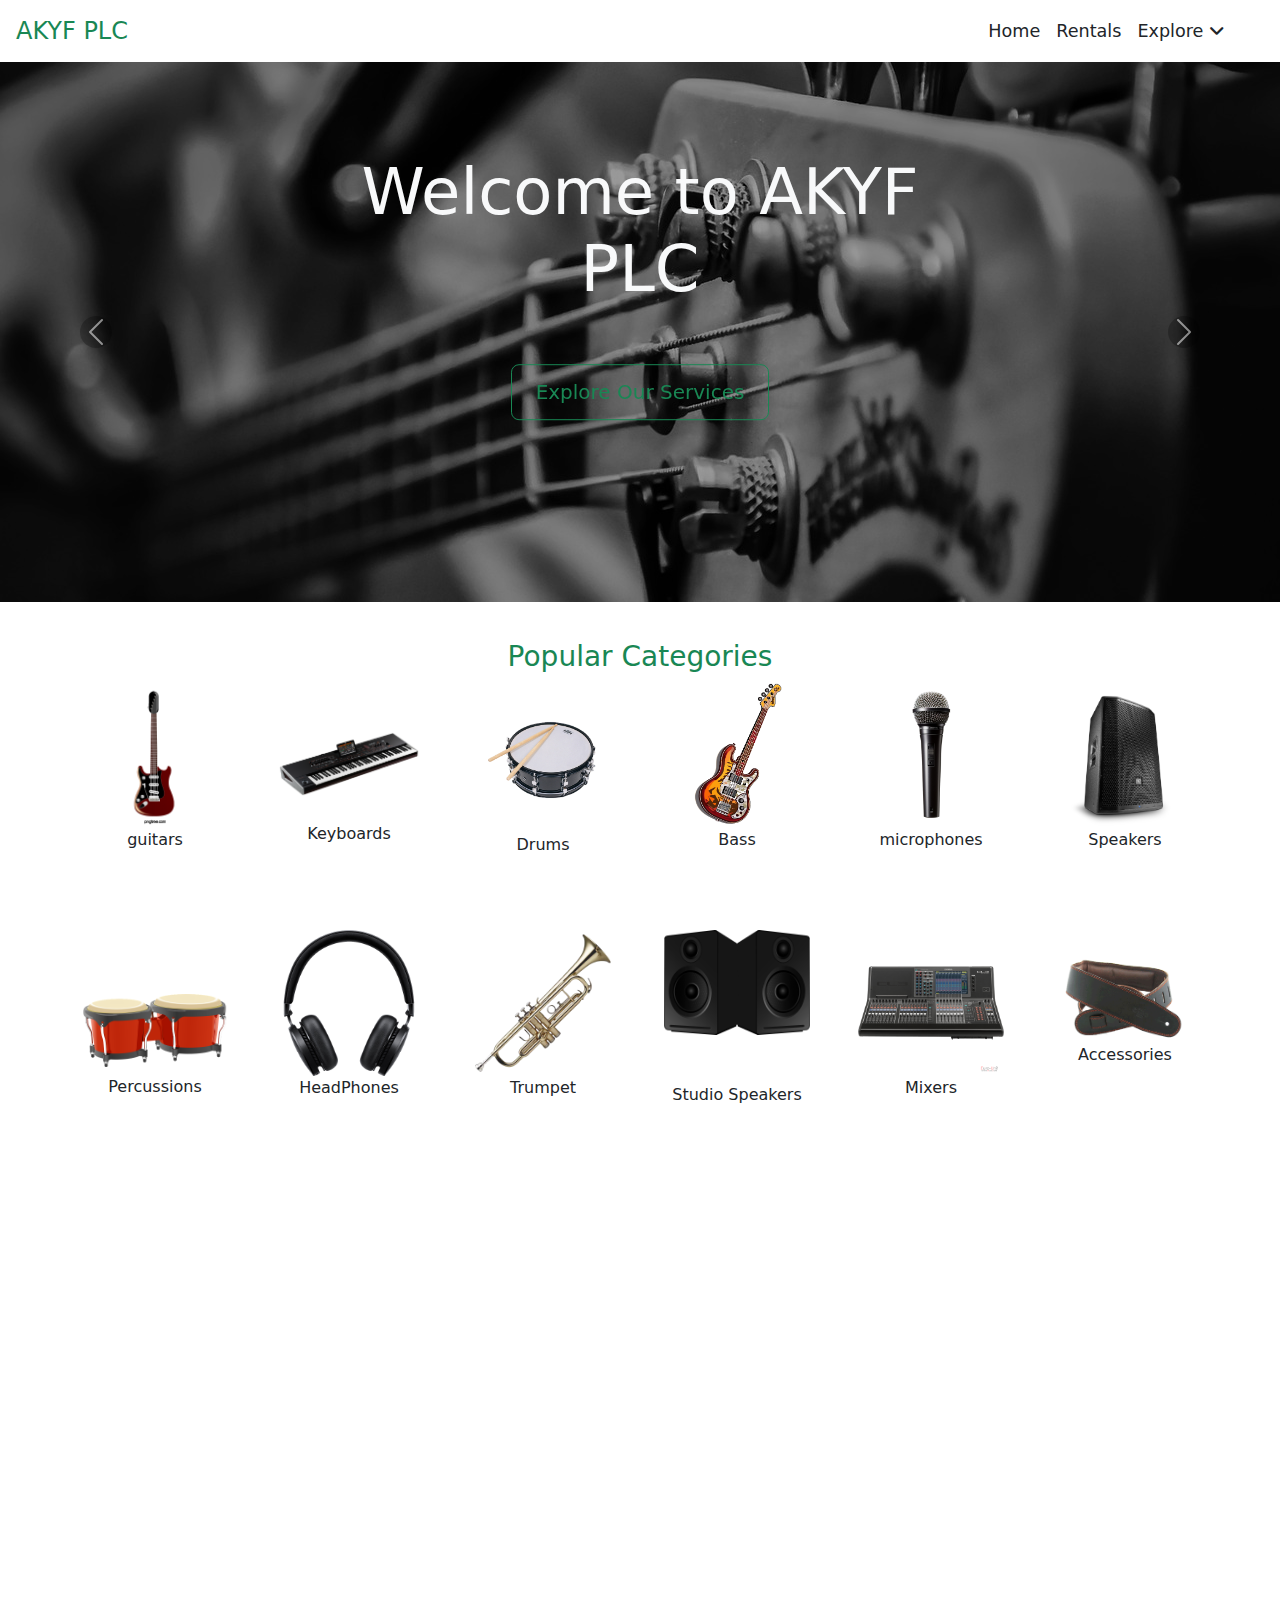
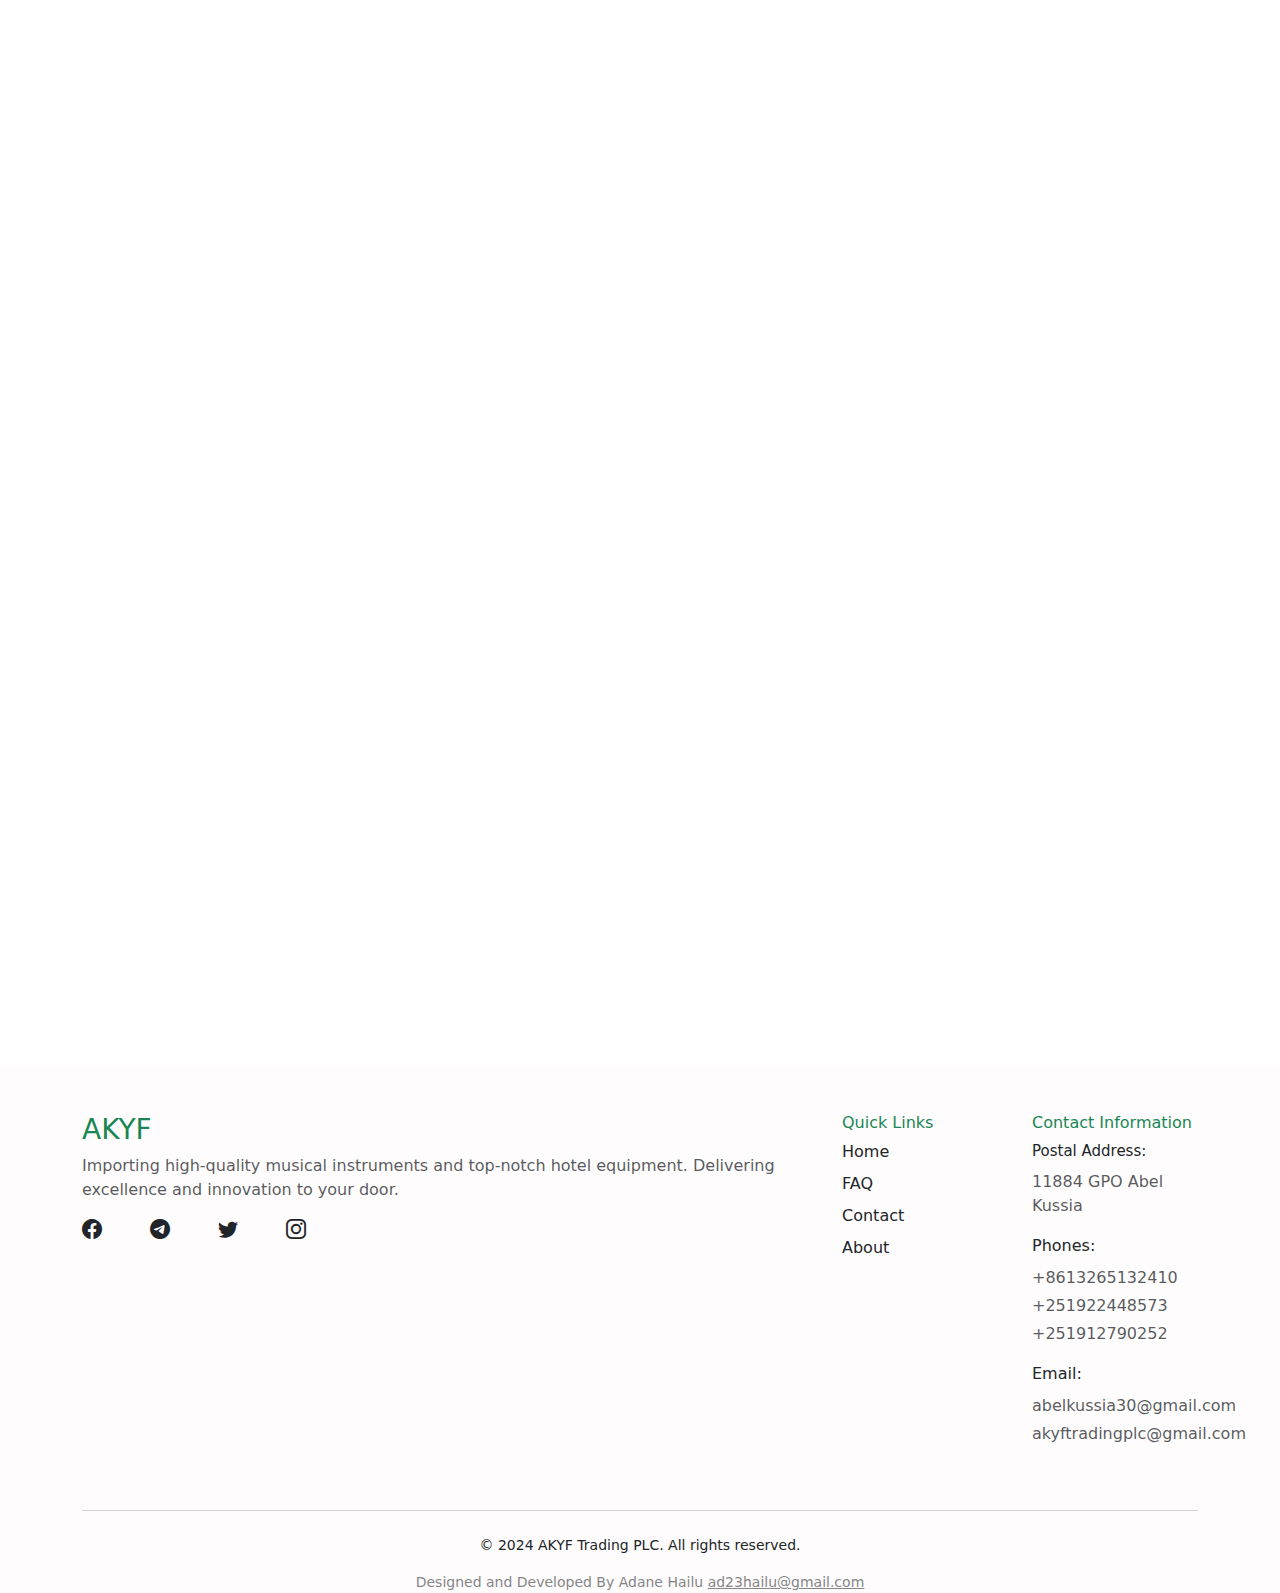
<file: index.html>
<!doctype html>
<html lang="en">
    <head>
        <title>Home - AKYF </title>
        <link rel="icon" href="imgs/guitar-5895756_640.png" type="image/png">

        
        <!-- Required meta tags -->
        <meta charset="utf-8" />
        <meta
            name="viewport"
            content="width=device-width, initial-scale=1, shrink-to-fit=no"/>

        <!-- Bootstrap CSS v5.2.1 -->
        <link rel="stylesheet" href="https://cdnjs.cloudflare.com/ajax/libs/font-awesome/6.4.0/css/all.min.css">
        <link href="https://cdn.jsdelivr.net/npm/bootstrap@5.3.0/dist/css/bootstrap.min.css" rel="stylesheet">
        <link rel="stylesheet" href="https://cdnjs.cloudflare.com/ajax/libs/animate.css/4.1.1/animate.min.css">
        <link rel="stylesheet" href="https://cdn.jsdelivr.net/npm/bootstrap-icons@1.11.3/font/bootstrap-icons.min.css">
        <link rel="stylesheet" href="https://cdnjs.cloudflare.com/ajax/libs/animate.css/4.1.1/animate.min.css">
        <link rel="stylesheet" href="css/index.css">

    </head>

    <body>
      
         <!-- Navbar -->
         <nav class="navbar navbar-expand-sm navbar-white bg-white">
            <a class="navbar-brand text-success px-3 lead" href="index">AKYF PLC</a>
            <button
                class="navbar-toggler"
                type="button"
                data-bs-toggle="collapse"
                data-bs-target="#collapsibleNavId"
                aria-controls="collapsibleNavId"
                aria-expanded="false"
                aria-label="Toggle navigation">
                <span class="navbar-toggler-icon"></span>
            </button>
            <div class="collapse navbar-collapse slide-in" id="collapsibleNavId">
                <ul class="navbar-nav ms-auto mt-2 mt-lg-0  px-lg-5">
                    <li class="nav-item">
                        <a class="nav-link text-dark active" href="index" aria-current="page"><i class="px-4 fas fa-home d-lg-none"></i>Home <span class="visually-hidden">(current)</span></a>
                    </li>
                    <li class="nav-item">
                        <a class="nav-link text-dark" href="rentals"><i class="px-4 fas fa-guitar d-lg-none"></i>Rentals</a>
                    </li>
                    <li class="nav-item d-lg-none">
                        <a class="nav-link text-dark" href="services"><i class="px-4 fas fa-wrench"></i>Services</a>
                    </li>
                    <li class="nav-item d-lg-none">
                        <a class="nav-link text-dark" href="contact"><i class="px-4 fas fa-envelope"></i>Contact</a>
                    </li>
                    <li class="nav-item d-lg-none">
                        <a class="nav-link text-dark" href="about_us"><i class="px-4 fas fa-info-circle"></i>About</a>
                    </li>
                    <li class="nav-item d-lg-none">
                        <a class="nav-link text-dark" href="faq"><i class="px-4 fas fa-question-circle"></i> FAQ</a>
                    </li>
                    <li class="nav-item dropdown drop-hide">
                        <a class="nav-link dropdown-toggle text-dark" href="#" id="informationDropdown" role="button" data-bs-toggle="dropdown" aria-expanded="false">
                            Explore <i class="fas fa-angle-down" id="dropdownIcon"></i>
                        </a>
                        <ul class="dropdown-menu" aria-labelledby="informationDropdown">
                            <li><a class="dropdown-item" href="services">Services</a></li>
                            <li><a class="dropdown-item" href="contact">Contact</a></li>
                            <li><a class="dropdown-item" href="about_us">About</a></li>
                            <li><a class="dropdown-item" href="faq">FAQ</a></li>
                        </ul>
                    </li>
                </ul>
            </div>
        </nav>

        <!-- Hero Section -->
    <section class="hero-section">
        <div class="hero-content animate__animated animate__fadeIn">
            <h1 class="title display-3 text-light">Welcome to AKYF PLC</h1>
            <p id="typed-output" class="hero-title position-absolute"></p>
            <a href="services" class="btn btn-outline-success hero-btn mt-5 "
            >Explore Our Services</a>
        </div>
        <div
        id="heroCarousel"
        class="carousel slide"
        data-bs-ride="carousel"
        data-bs-interval="5000"
        >
        <div class="carousel-inner">
            <div class="carousel-item hero-carousel active">
            <img
                src="imgs/carousel/music-2149880_1280.jpg"
                class="d-block w-100"
                alt="..."
            />
            </div>
            <div class="carousel-item hero-carousel">
            <img
                src="imgs/carousel/guitar-2183684_1280.jpg"
                class="d-block w-100"
                alt="..."
            />
            </div>
            <div class="carousel-item hero-carousel">
            <img
                src="imgs/carousel/keyboard-2822917_1280.jpg"
                class="d-block w-100"
                alt="..."
            />
            </div>
            <div class="carousel-item hero-carousel">
            <img
                src="imgs/carousel/oboe-433122_1280.jpg"
                class="d-block w-100"
                alt="..."
            />
            </div>
            <div class="carousel-item hero-carousel">
            <img
                src="imgs/carousel/drum-set-1839383_1280.jpg"
                class="d-block w-100"
                alt="..."
            />
            </div>
            <div class="carousel-item hero-carousel">
            <img
                src="imgs/carousel/saxophone-6192863_1280.jpg"
                class="d-block w-100"
                alt="..."
            />
            </div>
            <div class="carousel-item hero-carousel">
            <img
                src="imgs/carousel/amplifier-4645840_1280.jpg"
                class="d-block w-100"
                alt="..."
            />
            </div>
        </div>
        <button
            class="carousel-control-prev"
            type="button"
            data-bs-target="#heroCarousel"
            data-bs-slide="prev"
        >
            <span class="carousel-control-prev-icon" aria-hidden="true"></span>
            <span class="visually-hidden">Previous</span>
        </button>
        <button
            class="carousel-control-next"
            type="button"
            data-bs-target="#heroCarousel"
            data-bs-slide="next"
        >
            <span class="carousel-control-next-icon" aria-hidden="true"></span>
            <span class="visually-hidden">Next</span>
        </button>
        </div>
    </section>

        <section class="hidden">
            <h3 class="text-center text-success"> Popular Categories</h3>
            <div class="container">
                <div class="row row-cols-3 row-cols-md-6 g-5 d-flex justify-content-start align-items-end">
                    <div class="col">
                        <div class="card" style="height: 200px; border:none;">
                            <img src="imgs/music instruments/guitar.png" class="card-img-top" alt="">
                             <p class="card-text text-center">guitars</p>
                        </div>
                    </div>
                    
                    <div class="col">
                        <div class="card d-flex" style="height: 200px; border:none;">
                            <img src="imgs/music instruments/korg.png" class="card-img-top my-4 pt-lg-4" alt="">
                             <p class="card-text text-center">Keyboards</p>
                        </div>
                    </div>
                    <div class="col">
                        <div class="card" style="height: 200px; border:none;">
                            <img src="imgs/music instruments/drum.png" class="card-img-top my-4" alt="">
                             <p class="card-text text-center">Drums</p>
                        </div>
                    </div>
                    <div class="col">
                        <div class="card" style="height: 200px; border:none;">
                            <img src="imgs/music instruments/bass.png" class="card-img-top" alt="">
                             <p class="card-text text-center">Bass</p>
                        </div>
                    </div>
                    <div class="col">
                        <div class="card" style="height: 200px; border:none;">
                            <img src="imgs/music instruments/microphone.png" class="card-img-top" alt="">
                             <p class="card-text text-center">microphones</p>
                        </div>
                    </div>
                    <div class="col">
                        <div class="card" style="height: 200px; border:none;">
                            <img src="imgs/music instruments/speaker.png" class="card-img-top" alt="">
                             <p class="card-text text-center">Speakers</p>
                        </div>
                    </div>
                    <div class="col">
                        <div class="card" style="height: 200px; border:none;">
                            <img src="imgs/music instruments/bongos.png" class="card-img-top pt-lg-5 mt-lg-3" alt="">
                             <p class="card-text text-center pt-2">Percussions</p>
                        </div>
                    </div>
                    <div class="col">
                        <div class="card" style="height: 200px; border:none;">
                            <img src="imgs/music instruments/headphone.png" class="card-img-top" alt="">
                             <p class="card-text text-center">HeadPhones</p>
                        </div>
                    </div>
                    <div class="col">
                        <div class="card" style="height: 200px; border:none;">
                            <img src="imgs/music instruments/trumpet.png" class="card-img-top" alt="">
                             <p class="card-text text-center">Trumpet</p>
                        </div>
                    </div>
                    <div class="col">
                        <div class="card" style="height: 200px; border:none;">
                            <img src="imgs/music instruments/studio_speakers.png" class="card-img-top" alt="">
                             <p class="card-text text-center pt-lg-5 pt-3">Studio Speakers</p>
                        </div>
                    </div>
                    <div class="col">
                        <div class="card" style="height: 200px; border:none;">
                            <img src="imgs/music instruments/mixerbig.png" class="card-img-top" alt="">
                             <p class="card-text text-center">Mixers</p>
                        </div>
                    </div>
                    <div class="col">
                        <div class="card" style="height: 200px; border:none;">
                            <img src="imgs/accessories/belt.png" class="card-img-top" alt="">
                             <p class="card-text text-center">Accessories</p>
                        </div>
                    </div>



                </div>
            </div>
        </section>
        
        <section class="hidden">
            <div class="row my-5 gx-0 pt-lg-5">
                <div class="col-md-6 bg-light pb-5">
                    <div class="p-5 text-center">
                        <div class="h3 text-success">
                            Hotel Equipments
                        </div>
                        <p class="text-justify">
                            In addition to our extensive range of musical instruments, we also supply high-quality hotel equipment.
                            Whether you need essential items like linens, towels, or toiletries, or more specialized equipment,
                            we've got you covered.
                            We aim to enhance your hotel's guest experience with reliable and stylish equipment.
                            Contact us today to explore our selection and find the perfect solutions for your hospitality needs.
                        </p>
                    </div>
                    <!-- contact us through phone or email us -->
                     <div class="mb-3 text-center">
                        <button class="btn btn-outline-success px-5 py-2">
                            <i class="bi bi-telephone"></i> 0939505286</button>
                        <a href="contact" class="btn btn-outline-success px-5 py-2">
                            <i class="fas fa-envelope"></i> Email Us</a>
                        </div>
                        <div class="text-center">
                            <a href="" class="text-info">Have Questions ?</a>
                        </div>
                </div>
                <div class="col-md-6">
                    <div id="carouselExampleFade" class="carousel slide carousel-fade" data-bs-ride="carousel">
                        <div class="carousel-inner">
                            <div class="carousel-item active hotel-eq">
                                <img src="imgs/hotel equipments/coffee-3610143_1280.jpg" class="d-block w-100" alt="..." style="height: 450px; object-fit: cover;">
                                <div class="carousel-caption  h3">Coffe Makers</div>
                                
                            </div>
                            <div class="carousel-item hotel-eq">
                                <img src="imgs/hotel equipments/towels-2822910_1280.jpg" class="d-block w-100" alt="..." style="height: 450px; object-fit: cover;">
                                <div class="carousel-caption h3">Towels</div>

                            </div>
                            <div class="carousel-item hotel-eq">
                                <img src="imgs/hotel equipments/lantern-6894507_1280.jpg" class="d-block w-100" alt="..." style="height: 450px; object-fit: cover;">
                                <div class="carousel-caption h3">Lanters</div>

                            </div>
                            <div class="carousel-item hotel-eq">
                                <img src="imgs/hotel equipments/theatre-3653366_1280.jpg" class="d-block w-100" alt="..." style="height: 450px; object-fit: cover;">
                                <div class="carousel-caption h3">Curtains</div>

                            </div>
                            <div class="carousel-item hotel-eq">
                                <img src="imgs/hotel equipments/pexels-tima-miroshnichenko-6195273.jpg" class="d-block w-100" alt="..." style="height: 450px; object-fit: cover;">
                                <div class="carousel-caption h3">Vaccum Cleaners</div>
                            </div>
                        </div>
                    </div>
                </div>
            </div>
        </section>

    <section class="hidden">
        <h3 class="text-success text-center pt-5">What We Offer </h3>
        <div class="row row-cols-1 row-cols-md-3 pt-5">
            <div class="col mb-4">
                <div class="card text-center mx-3">
                    <div class="card-body d-flex flex-column align-items-center p-lg-4">
                        <i class="fas fa-reply fa-3x text-success mb-3"></i>
                        <div class="card-title flex-grow-1">
                            <h3 class="d-none d-lg-block">30-days Returns</h3>
                            <h5 class="d-flex d-lg-none">30-days Returns</h5>
                        </div>
                    </div>
                </div>
            </div>
            <div class="col mb-4">
                <div class="card text-center mx-3">
                    <div class="card-body d-flex flex-column align-items-center p-lg-4">
                        <i class="fas fa-truck fa-3x text-success mb-3"></i>
                        <div class="card-title flex-grow-1">
                            <h3 class="d-none d-lg-block">Free Delivery</h3>
                            <h5 class="d-flex d-lg-none">Free Delivery</h5>
                        </div>
                    </div>
                </div>
            </div>
            <div class="col mb-4">
                <div class="card text-center mx-3">
                    <div class="card-body d-flex flex-column align-items-center p-lg-4">
                        <!-- icon for price -->
                        <i class="fas fa-money-bill-wave  fa-3x text-success mb-3"></i>
                        
                        <!-- <i class="fas fa-ticket fa-3x text-success mb-3"></i> -->
                        <div class="card-title flex-grow-1">
                            <h3 class="d-none d-lg-block">Fair Price</h3>
                            <h5 class="d-flex d-lg-none">Fair Price</h5>
                        </div>
                    </div>
                </div>
            </div>
        </div>
        </section>

        <section class="hidden">
                <div class="row text-dark justify-content-center mt-5">
                    <div class="col-md-12 px-5 py-3" >
                        <h2 class="text-success text-center pt-3">Why Choose Us?</h2>
                        <div class="row row-cols-1 row-cols-md-3 g-5">
                            <div class="col">
                                <div class="card h-100 p-5 mt-4 shadow">
                                    
                                        <span class="h5 text-success"><i class="fas fa-check text-success px-2"></i>Wide Selection of Instruments: </span> 
                                    <p>We offer a diverse range of high-quality musical instruments 
                                        and accessories to meet all your needs, from guitars and drums to keyboards and full band setups.</p>
                                </div>
                            </div>
                            <div class="col">
                            <div class="card h-100 p-5 mt-4 shadow">
                                    
                                    <span class="h5 text-success"><i class="fas fa-check text-success px-2"></i>Affordable Rental Rates: </span>
                                    <p>Our competitive rental prices ensure you get the best value for your 
                                        money, making it easy and affordable to access top-notch musical equipment.</p>
                                </p>
                            </div>
                        </div>
                        <div class="col">
                           <div class="card h-100 p-5 mt-4 shadow">
                                <span class="h5 text-success"><i class="fas fa-check text-success px-2"></i>Outstanding Customer Support: </span>
                                <p>we are dedicated to assist you every step of the way,
                                    providing personalized support and ensuring a smooth and hassle-free rental or shoping experience
                               </p>
                           </div>
                        </div>
                            <div class="mb-2 d-flex justify-content-center">
                                <a  href="contact" class="btn btn-outline-light">Contact Us</a> 
                            </div>
                        </div>
                        <div></div>
                    </div>

                </div>
        </section>
        
        <button id="backToTopBtn" class="btn" title="Go to top"><i class="fas fa-chevron-up"></i></button>

        <footer class="text-dark pt-5 mt-5" style="background: rgb(254, 252, 252);">
            <div class="container">
                <div class="row">
                    <div class="col-md-8">
                        <h3 class="text-success">AKYF</h3>
                        <p class="text-muted">
                            Importing high-quality musical instruments and top-notch hotel equipment. Delivering excellence and innovation to your door.
                        </p>
                        <ul class="list-unstyled d-flex">
                            <li><a href="#" class="text-dark"><i class="bi bi-facebook fa-lg icons"></i></a></li>
                            <li class="ms-5"><a href="#" class="text-dark"><i class="bi bi-telegram fa-lg icons"></i></a></li>
                            <li class="ms-5"><a href="#" class="text-dark"><i class="bi bi-twitter fa-lg icons"></i></a></li>
                            <li class="ms-5"><a href="#" class="text-dark"><i class="bi bi-instagram fa-lg icons"></i></a></li>
                        </ul>
                    </div>
                    <div class="col-md-2 mb-4">
                        <h6 class="text-success">Quick Links</h6>
                        <ul class="list-unstyled text-muted">
                            <li><a href="index" class="link-dark text-decoration-none mb-2 d-block icons">Home</a></li>
                            <li><a href="faq" class="link-dark text-decoration-none mb-2 d-block icons">FAQ</a></li>
                            <li><a href="contact" class="link-dark text-decoration-none mb-2 d-block icons">Contact</a></li>
                            <li><a href="about_us" class="link-dark text-decoration-none mb-2 d-block icons">About</a></li>
                        </ul>
                    </div>
                    <div class="col-md-2 mb-4">
                        <h6 class="text-success">Contact Information</h6>
                        <ul class="list-unstyled">
                            <li>
                                <p class="mb-2" style="font-size: 15px;">Postal Address:</p>
                                <p class="mb-3 text-muted">11884 GPO Abel Kussia</p>
                            </li>
                            <li>
                                <p class="mb-2">Phones:</p>
                                <p class="mb-1 text-muted">+8613265132410</p>
                                <p class="mb-1 text-muted">+251922448573</p>
                                <p class="mb-3 text-muted">+251912790252</p>
                            </li>
                            <li>
                                <p class="mb-2">Email:</p>
                                <p class="mb-1 text-muted">abelkussia30@gmail.com</p>
                                <p class="mb-0 text-muted">akyftradingplc@gmail.com</p>
                            </li>
                        </ul>
                    </div>
                </div>
                <hr class="mt-4 mb-4 text-muted">
                <p class="text-center small mb-0">© 2024 AKYF Trading PLC. All rights reserved.</p>
                <p class="text-center small mb-0 mt-3" style="color: rgb(133, 134, 136);">Designed and Developed By Adane Hailu <a class="contact_me" style="color: rgb(133, 134, 136); cursor: pointer;"> ad23hailu@gmail.com</a> </p>
            </div>
        </footer>

        <script src="js/slideUp.js"></script>
        <script src="js/toggle_nav_icon.js"></script>
        <script>
            document.addEventListener("DOMContentLoaded", function() {
            var options = {
                strings: [
                    'Your trusted partner in musical instruments',
                    'Explore our wide range of products'
                ],
                typeSpeed: 80,
                backSpeed: 30,
                backDelay: 2500,
                startDelay: 1000,
                loop: true,
                showCursor: false
            };

            var typed = new Typed('#typed-output', options);
        });
        </script>
    <script src="js/typed.min.js"></script>
    <script src="https://cdn.jsdelivr.net/npm/@popperjs/core@2.11.7/dist/umd/popper.min.js"></script>
    <script src="https://cdn.jsdelivr.net/npm/bootstrap@5.3.0/dist/js/bootstrap.min.js"></script>

    </body>
</html>
</file>
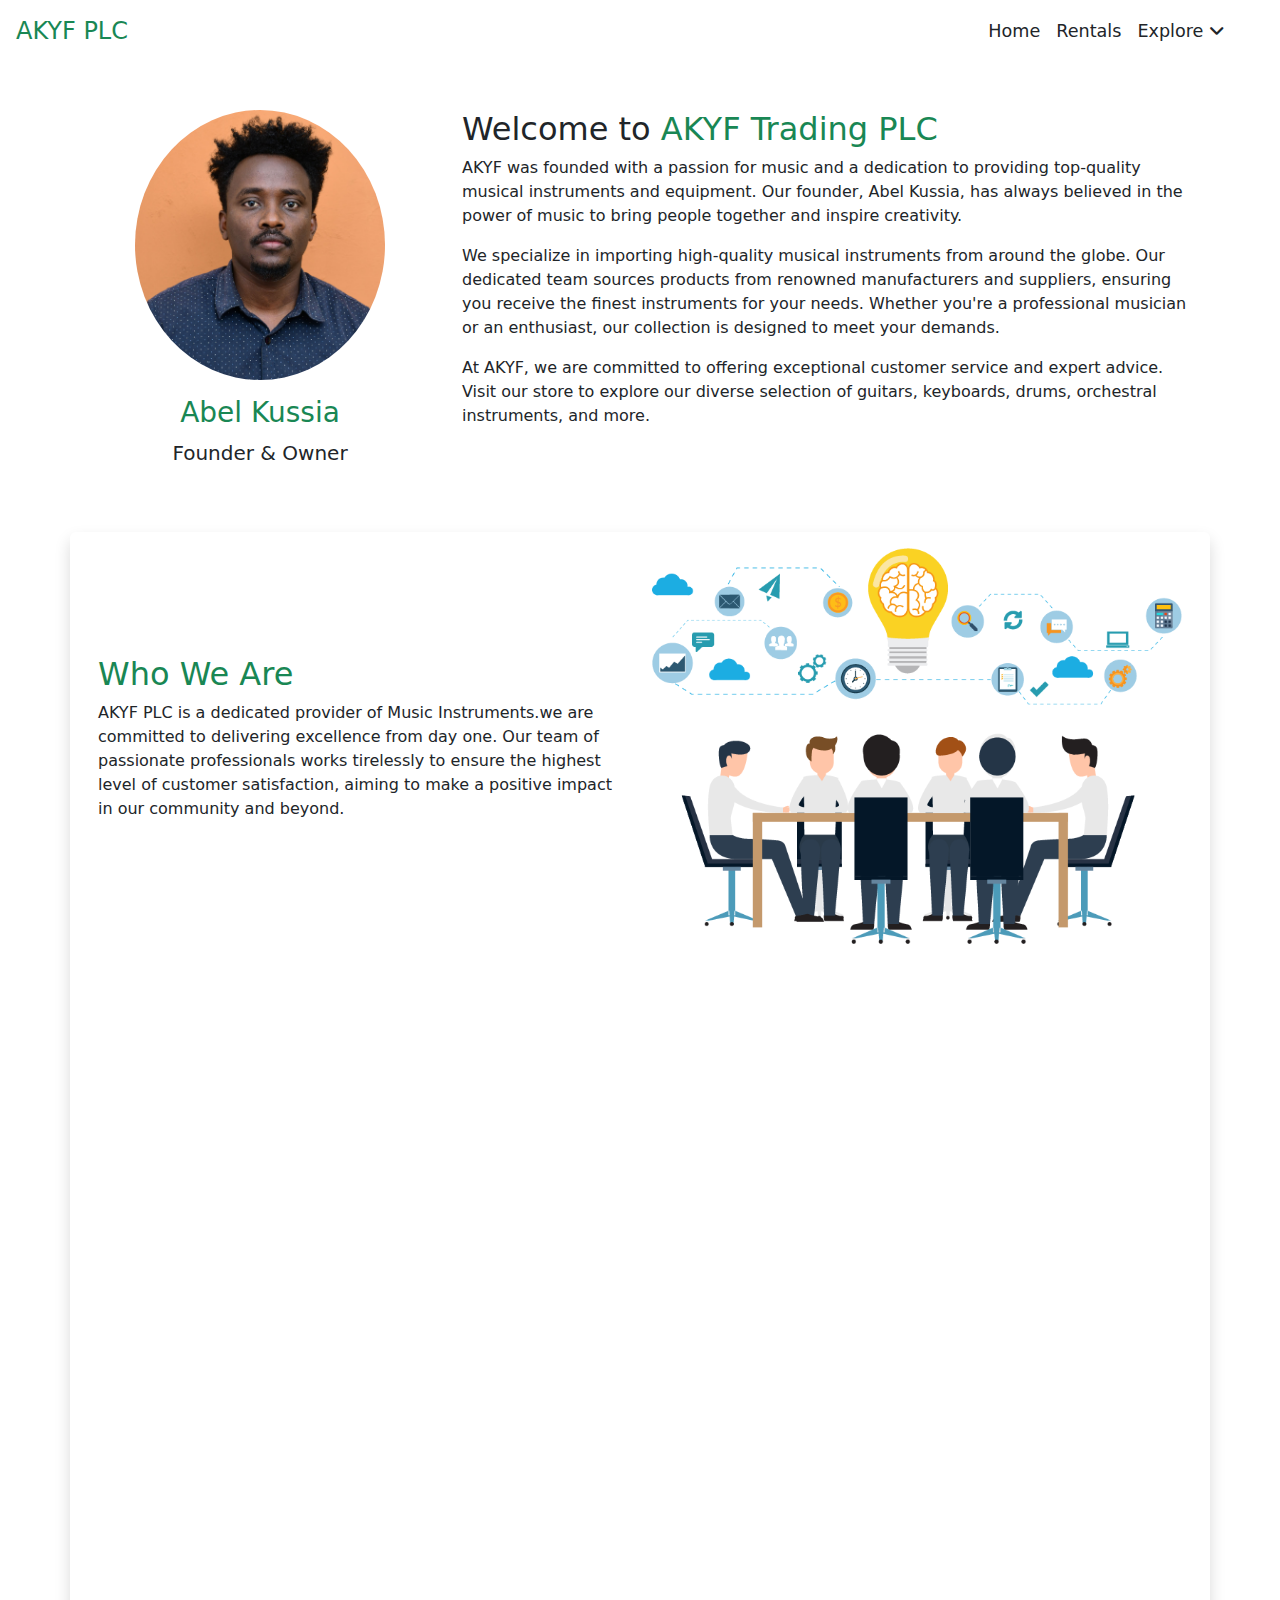
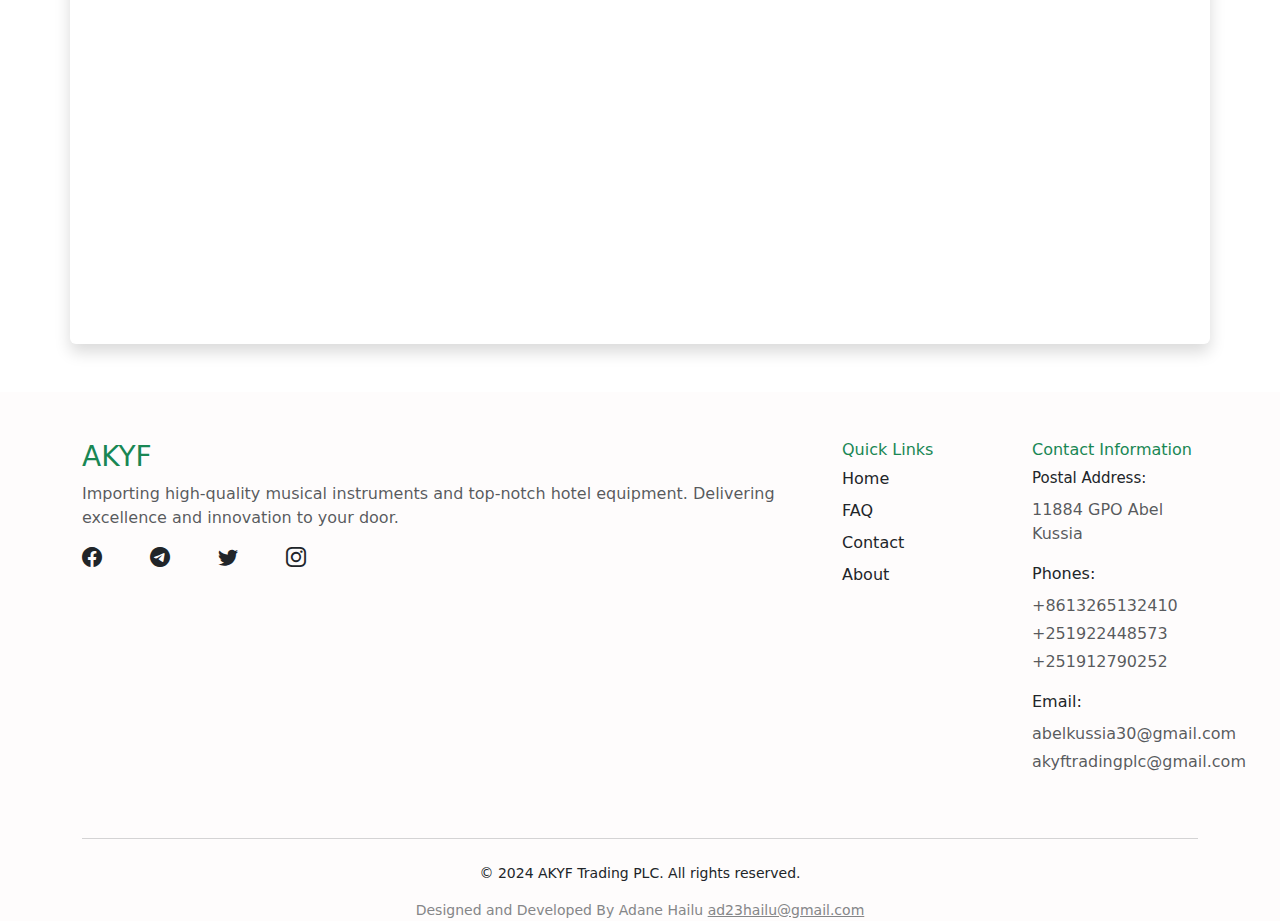
<file: about_us.html>
<!doctype html>
<html lang="en">
    <head>
        <title>About Us - AKYF</title>
        <!-- Required meta tags -->
        <meta charset="utf-8" />
        <meta name="viewport" content="width=device-width, initial-scale=1, shrink-to-fit=no"/>

        <!-- Bootstrap CSS v5.2.1 -->
        <link rel="stylesheet" href="https://cdnjs.cloudflare.com/ajax/libs/font-awesome/6.4.0/css/all.min.css">
        <link href="https://cdn.jsdelivr.net/npm/bootstrap@5.3.0/dist/css/bootstrap.min.css" rel="stylesheet">
        <link rel="stylesheet" href="https://cdnjs.cloudflare.com/ajax/libs/animate.css/4.1.1/animate.min.css">
        <link rel="stylesheet" href="https://cdn.jsdelivr.net/npm/bootstrap-icons@1.11.3/font/bootstrap-icons.min.css">
        <link rel="stylesheet" href="css/style.css">
    </head>

    <body>
      
         <!-- Navbar -->
        <nav class="navbar navbar-expand-sm navbar-white bg-white">
            <a class="navbar-brand text-success px-3 lead" href="index">AKYF PLC</a>
            <button
                class="navbar-toggler"
                type="button"
                data-bs-toggle="collapse"
                data-bs-target="#collapsibleNavId"
                aria-controls="collapsibleNavId"
                aria-expanded="false"
                aria-label="Toggle navigation">
                <span class="navbar-toggler-icon"></span>
            </button>
            <div class="collapse navbar-collapse slide-in" id="collapsibleNavId">
                <ul class="navbar-nav ms-auto mt-2 mt-lg-0  px-lg-5">
                    <li class="nav-item">
                        <a class="nav-link text-dark active" href="index" aria-current="page"><i class="px-4 fas fa-home d-lg-none"></i>Home <span class="visually-hidden">(current)</span></a>
                    </li>
                    <li class="nav-item">
                        <a class="nav-link text-dark" href="rentals"><i class="px-4 fas fa-guitar d-lg-none"></i>Rentals</a>
                    </li>
                    <li class="nav-item d-lg-none">
                        <a class="nav-link text-dark" href="services"><i class="px-4 fas fa-wrench"></i>Services</a>
                    </li>
                    <li class="nav-item d-lg-none">
                        <a class="nav-link text-dark" href="contact"><i class="px-4 fas fa-envelope"></i>Contact</a>
                    </li>
                    <li class="nav-item d-lg-none">
                        <a class="nav-link text-dark" href="about_us"><i class="px-4 fas fa-info-circle"></i>About</a>
                    </li>
                    <li class="nav-item d-lg-none">
                        <a class="nav-link text-dark" href="faq"><i class="px-4 fas fa-question-circle"></i> FAQ</a>
                    </li>
                    <li class="nav-item dropdown drop-hide">
                        <a class="nav-link dropdown-toggle text-dark" href="#" id="informationDropdown" role="button" data-bs-toggle="dropdown" aria-expanded="false">
                            Explore <i class="fas fa-angle-down" id="dropdownIcon"></i>
                        </a>
                        <ul class="dropdown-menu" aria-labelledby="informationDropdown">
                            <li><a class="dropdown-item" href="services">Services</a></li>
                            <li><a class="dropdown-item" href="contact">Contact</a></li>
                            <li><a class="dropdown-item" href="about_us">About</a></li>
                            <li><a class="dropdown-item" href="faq">FAQ</a></li>
                        </ul>
                    </li>
                </ul>
            </div>
        </nav>


        <section class="container my-5">
            <div class="row">
                <div class="col-md-4 text-center">
                    <img src="imgs/about_imgs/profile.jpg" alt="Owner's Photo" class="owner-photo rounded-circle mg-fluid mb-3" style="width: 250px; height: 270px; object-fit: cover;">
                    <h3 class="text-success">Abel Kussia</h3>
                    <p class="lead">Founder & Owner</p>
                </div>
                <div class="col-md-8">
                    <h2>Welcome to <span class="text-success">AKYF Trading PLC</span></h2>
                    <p>
                        AKYF was founded with a passion for music and a dedication to providing top-quality musical instruments and equipment. 
                        Our founder, Abel Kussia, has always believed in the power of music to bring people together and inspire creativity.
                    </p>
                    <p>
                        We specialize in importing high-quality musical instruments from around the globe.
                        Our dedicated team sources products from renowned manufacturers and suppliers, ensuring you receive the finest instruments for your needs. 
                        Whether you're a professional musician or an enthusiast, our collection is designed to meet your demands.
                    </p>
                    <p>
                        At AKYF, we are committed to offering exceptional customer service and expert advice. 
                        Visit our store to explore our diverse selection of guitars, keyboards, drums, orchestral instruments, and more.
                    </p>
                </div>
            </div>
        </section>

        <!-- About Us Content -->
        <section class="container my-5 shadow rounded">
            <!-- Who We Are Section -->
            <div class="row align-items-center p-3 hidden">
                <div class="col-lg-6">
                    <h2 class="text-success">Who We Are</h2>

                    <p>
                        AKYF PLC is a dedicated provider of Music Instruments.we are committed to delivering excellence from day one. Our team of passionate professionals works
                        tirelessly to ensure the highest level of customer satisfaction, aiming to make a positive impact in our community and beyond.
                    </p>
                </div>
                <div class="col-lg-6">
                    <img src="imgs/about_imgs/community.png" class="img-fluid" alt="Our Team">
                </div>
            </div>
            
            <!-- Our Mission Section -->
            <div class="row mt-5 row-cols-1 row-cols-md-2 align-items-center hidden">
                <div class="col order-2">
                    <p>Our mission is to provide musicians and music enthusiasts with the highest quality instruments and exceptional service, inspiring creativity and enhancing the musical journey. We strive to achieve this through innovation, dedication, and a relentless focus on quality and customer service.</p>
                </div>
                <div class="col order-1">
                    <img src="imgs/about_imgs/our_mission.png" class="img-fluid" alt="Our Mission">
                </div>
            </div>
            
            <!-- Our Values Section -->
            <div class="row text-white rounded hidden" style="background-color: rgb(10, 90, 90);">
                <div class="col-md-12 p-5 text-center d-flex flex-column justify-content-center align-items-center">
                    <h1 class="text-center">Our Values</h1>
                    <ul class="list-unstyled text-start">
                        <li class="d-flex align-items-center mb-2"><i class="bi bi-check-circle text-success me-2"></i> Innovation</li>
                        <li class="d-flex align-items-center mb-2"><i class="bi bi-check-circle text-success me-2"></i> Customer Focus</li>
                        <li class="d-flex align-items-center mb-2"><i class="bi bi-check-circle text-success me-2"></i> Accountability</li>
                        <li class="d-flex align-items-center mb-2"><i class="bi bi-check-circle text-success me-2"></i> Teamwork</li>
                        <li class="d-flex align-items-center mb-2"><i class="bi bi-check-circle text-success me-2"></i> Sustainability</li>
                        <li class="d-flex align-items-center mb-2"><i class="bi bi-check-circle text-success me-2"></i> Respect</li>
                    </ul>
                    <div class="mb-2 d-flex flex-lg-row justify-content-center align-items-center">
                        <a class="btn btn-outline-light me-2" href="contact"> <i class="fas fa-envelope"></i> Email Us</a>
                       
                        <p class="mb-0 px-1">or call us</p>
                        <a class="text-white px-1 me-2"> <i class="fas fa-phone px-2"></i>+251922448573</a>
                    </div>
                </div>
            </div>
        </section>

        <button id="backToTopBtn" class="btn" title="Go to top"><i class="fas fa-chevron-up"></i></button>

        <footer class="text-dark pt-5 mt-5" style="background: rgb(254, 252, 252);">
            <div class="container">
                <div class="row">
                    <div class="col-md-8">
                        <h3 class="text-success">AKYF</h3>
                        <p class="text-muted">
                            Importing high-quality musical instruments and top-notch hotel equipment. Delivering excellence and innovation to your door.
                        </p>
                        <ul class="list-unstyled d-flex">
                            <li><a href="#" class="text-dark"><i class="bi bi-facebook fa-lg icons"></i></a></li>
                            <li class="ms-5"><a href="#" class="text-dark"><i class="bi bi-telegram fa-lg icons"></i></a></li>
                            <li class="ms-5"><a href="#" class="text-dark"><i class="bi bi-twitter fa-lg icons"></i></a></li>
                            <li class="ms-5"><a href="#" class="text-dark"><i class="bi bi-instagram fa-lg icons"></i></a></li>
                        </ul>
                    </div>
                    <div class="col-md-2 mb-4">
                        <h6 class="text-success">Quick Links</h6>
                        <ul class="list-unstyled text-muted">
                            <li><a href="index" class="link-dark text-decoration-none mb-2 d-block icons">Home</a></li>
                            <li><a href="faq" class="link-dark text-decoration-none mb-2 d-block icons">FAQ</a></li>
                            <li><a href="contact" class="link-dark text-decoration-none mb-2 d-block icons">Contact</a></li>
                            <li><a href="about_us" class="link-dark text-decoration-none mb-2 d-block icons">About</a></li>
                        </ul>
                    </div>
                    <div class="col-md-2 mb-4">
                        <h6 class="text-success">Contact Information</h6>
                        <ul class="list-unstyled">
                            <li>
                                <p class="mb-2" style="font-size: 15px;">Postal Address:</p>
                                <p class="mb-3 text-muted">11884 GPO Abel Kussia</p>
                            </li>
                            <li>
                                <p class="mb-2">Phones:</p>
                                <p class="mb-1 text-muted">+8613265132410</p>
                                <p class="mb-1 text-muted">+251922448573</p>
                                <p class="mb-3 text-muted">+251912790252</p>
                            </li>
                            <li>
                                <p class="mb-2">Email:</p>
                                <p class="mb-1 text-muted">abelkussia30@gmail.com</p>
                                <p class="mb-0 text-muted">akyftradingplc@gmail.com</p>
                            </li>
                        </ul>
                    </div>
                </div>
                <hr class="mt-4 mb-4 text-muted">
                <p class="text-center small mb-0">© 2024 AKYF Trading PLC. All rights reserved.</p>
                <p class="text-center small mb-0 mt-3" style="color: rgb(133, 134, 136);">Designed and Developed By Adane Hailu <a class="contact_me" style="color: rgb(133, 134, 136); cursor: pointer;"> ad23hailu@gmail.com</a> </p>
            </div>
        </footer>
            
        <script src="js/slideUp.js"></script>
        <script src="js/toggle_nav_icon.js"></script>
        <script src="https://cdn.jsdelivr.net/npm/@popperjs/core@2.11.7/dist/umd/popper.min.js"></script>
        <script src="https://cdn.jsdelivr.net/npm/bootstrap@5.3.0/dist/js/bootstrap.min.js"></script>
    </body>
</html>
</file>
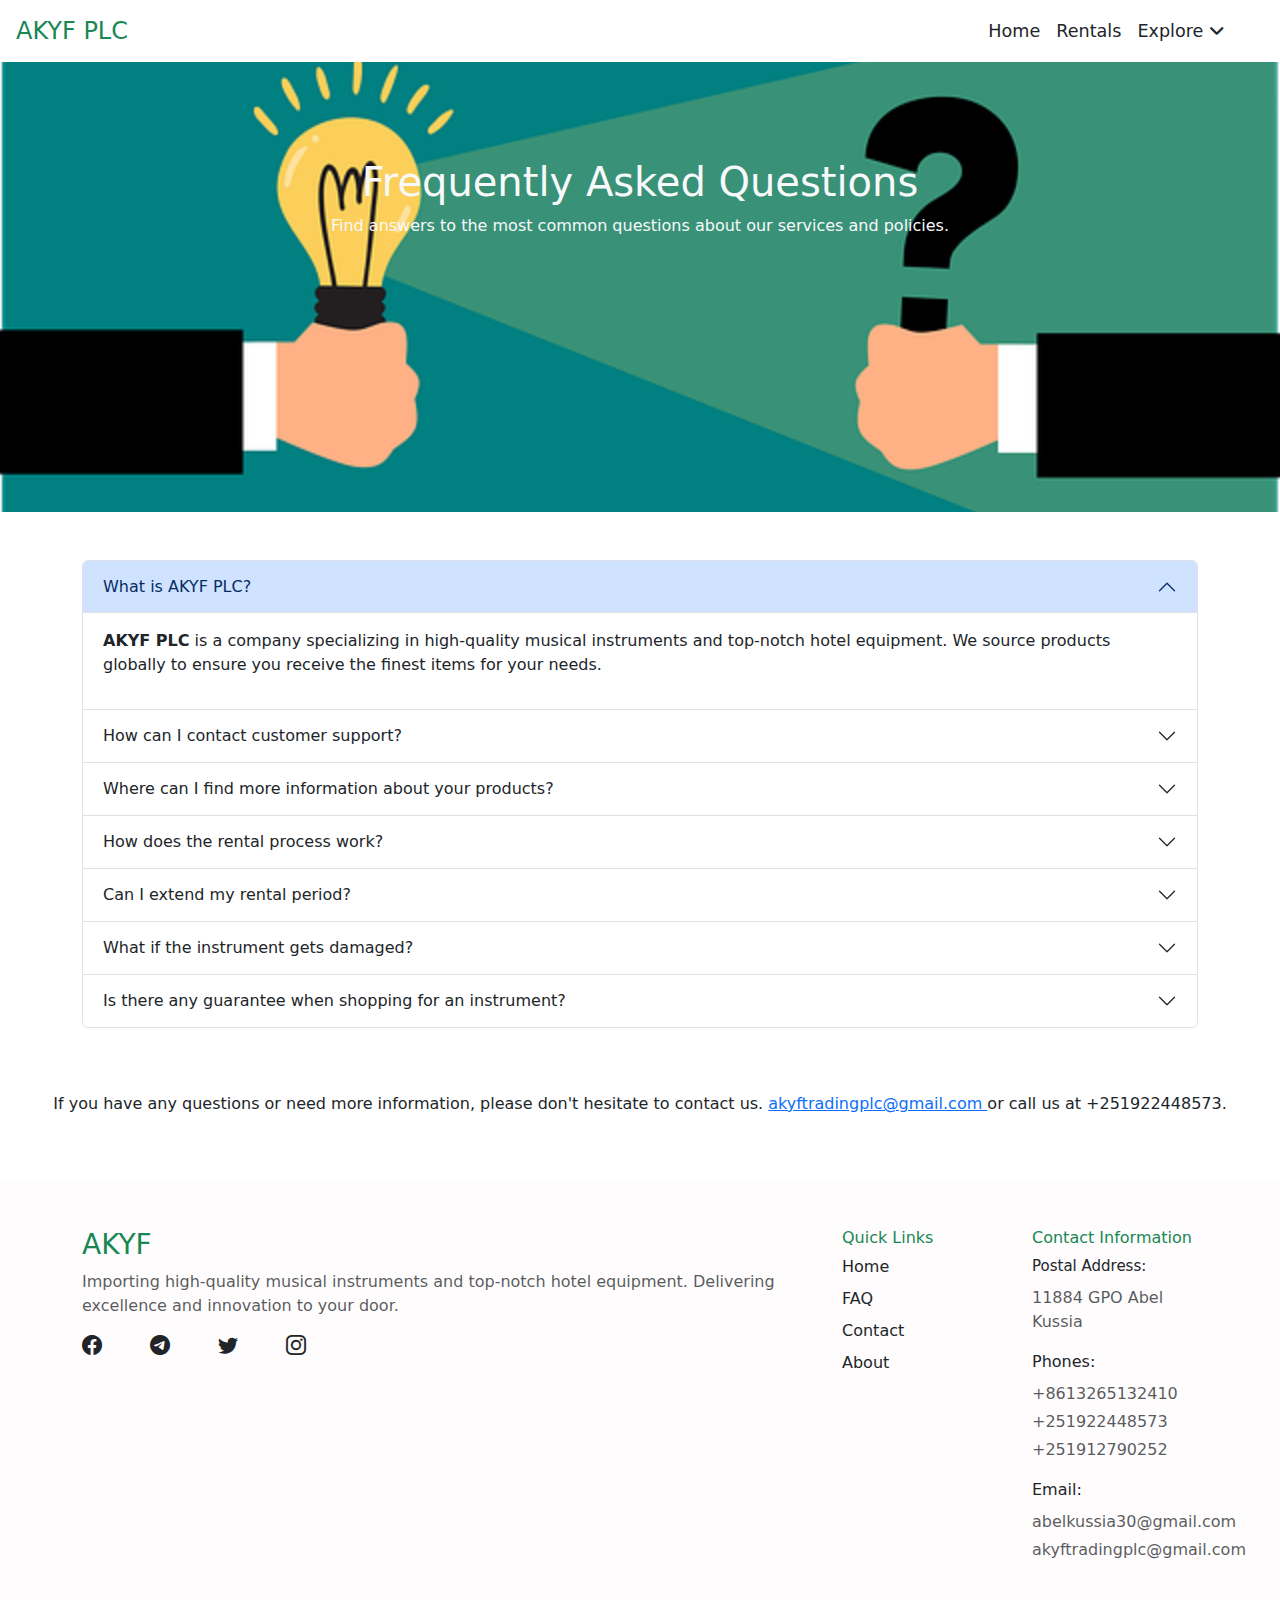
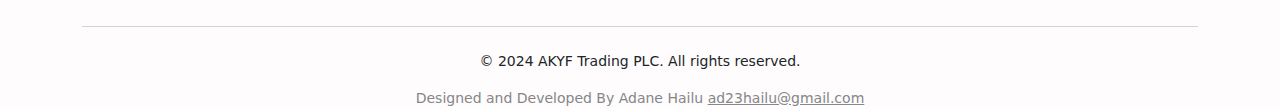
<file: faq.html>
<!doctype html>
<html lang="en">
    <head>
        <title>FAQ - AKYF </title>
        <!-- Required meta tags -->
        <meta charset="utf-8" />
        <meta name="viewport" content="width=device-width, initial-scale=1, shrink-to-fit=no"/>

        <!-- Bootstrap CSS v5.3.0 -->
        <link rel="stylesheet" href="https://cdnjs.cloudflare.com/ajax/libs/font-awesome/6.4.0/css/all.min.css">
        <link href="https://cdn.jsdelivr.net/npm/bootstrap@5.3.0/dist/css/bootstrap.min.css" rel="stylesheet">
        <link rel="stylesheet" href="https://cdnjs.cloudflare.com/ajax/libs/animate.css/4.1.1/animate.min.css">
        <link rel="stylesheet" href="https://cdn.jsdelivr.net/npm/bootstrap-icons@1.11.3/font/bootstrap-icons.min.css">
        <link rel="stylesheet" href="css/style.css">
    </head>

    <body>
          <!-- Navbar -->
        <nav class="navbar navbar-expand-sm navbar-white bg-white">
            <a class="navbar-brand text-success px-3 lead" href="index">AKYF PLC</a>
            <button
                class="navbar-toggler"
                type="button"
                data-bs-toggle="collapse"
                data-bs-target="#collapsibleNavId"
                aria-controls="collapsibleNavId"
                aria-expanded="false"
                aria-label="Toggle navigation">
                <span class="navbar-toggler-icon"></span>
            </button>
            <div class="collapse navbar-collapse slide-in" id="collapsibleNavId">
                <ul class="navbar-nav ms-auto mt-2 mt-lg-0 px-lg-5">
                    <li class="nav-item">
                        <a class="nav-link text-dark active" href="index" aria-current="page"><i class="px-4 fas fa-home d-lg-none"></i>Home <span class="visually-hidden">(current)</span></a>
                    </li>
                    <li class="nav-item">
                        <a class="nav-link text-dark" href="rentals"><i class="px-4 fas fa-guitar d-lg-none"></i>Rentals</a>
                    </li>
                    <li class="nav-item d-lg-none">
                        <a class="nav-link text-dark" href="services"><i class="px-4 fas fa-wrench"></i>Services</a>
                    </li>
                    <li class="nav-item d-lg-none">
                        <a class="nav-link text-dark" href="contact"><i class="px-4 fas fa-envelope"></i>Contact</a>
                    </li>
                    <li class="nav-item d-lg-none">
                        <a class="nav-link text-dark" href="about_us"><i class="px-4 fas fa-info-circle"></i>About</a>
                    </li>
                    <li class="nav-item d-lg-none">
                        <a class="nav-link text-dark" href="faq"><i class="px-4 fas fa-question-circle"></i> FAQ</a>
                    </li>
                    <li class="nav-item dropdown drop-hide">
                        <a class="nav-link dropdown-toggle text-dark" href="#" id="informationDropdown" role="button" data-bs-toggle="dropdown" aria-expanded="false">
                            Explore <i class="fas fa-angle-down" id="dropdownIcon"></i>
                        </a>
                        <ul class="dropdown-menu" aria-labelledby="informationDropdown">
                            <li><a class="dropdown-item" href="services">Services</a></li>
                            <li><a class="dropdown-item" href="contact">Contact</a></li>
                            <li><a class="dropdown-item" href="about_us">About</a></li>
                            <li><a class="dropdown-item" href="faq">FAQ</a></li>
                        </ul>
                    </li>
                </ul>
            </div>
        </nav>

        <!-- Hero Section -->
        <div class="position-relative" style="height: 50vh;">
            <div class="position-absolute top-0 start-0 w-100 h-100" style="background-image: url('imgs/faq/question-6099556_640.png'); background-size: cover; background-position: center;">
                <h1 class="text-light text-center pt-5 mt-5">Frequently Asked Questions</h1>
                <p class="text-center text-light">Find answers to the most common questions about our services and policies.</p>
            </div>
        </div>

       <!-- FAQ content -->
        <section class="my-5">
            <div class="container">
                <div class="accordion" id="faqAccordion">
                    <div class="accordion-item">
                        <h2 class="accordion-header" id="headingOne">
                            <button class="accordion-button" type="button" data-bs-toggle="collapse" data-bs-target="#collapseOne" aria-expanded="true" aria-controls="collapseOne">
                                What is AKYF PLC?
                            </button>
                        </h2>
                        <div id="collapseOne" class="accordion-collapse collapse show" aria-labelledby="headingOne" data-bs-parent="#faqAccordion">
                            <div class="accordion-body">
                                <p><strong>AKYF PLC</strong> is a company specializing in high-quality musical instruments and top-notch hotel equipment. We source products globally to ensure you receive the finest items for your needs.</p>
                            </div>
                        </div>
                    </div>
                    <div class="accordion-item">
                        <h2 class="accordion-header" id="headingTwo">
                            <button class="accordion-button collapsed" type="button" data-bs-toggle="collapse" data-bs-target="#collapseTwo" aria-expanded="false" aria-controls="collapseTwo">
                                How can I contact customer support?
                            </button>
                        </h2>
                        <div id="collapseTwo" class="accordion-collapse collapse" aria-labelledby="headingTwo" data-bs-parent="#faqAccordion">
                            <div class="accordion-body">
                                <p>You can contact our customer support team via email at <a href="mailto:akyftradingplc@gmail.com">akyftradingplc@gmail.com</a> or call us at +8613265132410. For more information, 
                                    please visit our <a href="contact">Contact Us</a> page.</p>
                            </div>
                        </div>
                    </div>
                    <div class="accordion-item">
                        <h2 class="accordion-header" id="headingThree">
                            <button class="accordion-button collapsed" type="button" data-bs-toggle="collapse" data-bs-target="#collapseThree" aria-expanded="false" aria-controls="collapseThree">
                                Where can I find more information about your products?
                            </button>
                        </h2>
                        <div id="collapseThree" class="accordion-collapse collapse" aria-labelledby="headingThree" data-bs-parent="#faqAccordion">
                            <div class="accordion-body">
                                <p>More information about our products can be found on our <a href="services">Services</a> page, where we list and describe the various items we offer. You can also reach out to us directly for any specific inquiries.</p>
                            </div>
                        </div>
                    </div>
                    <div class="accordion-item">
                        <h2 class="accordion-header" id="headingFour">
                            <button class="accordion-button collapsed" type="button" data-bs-toggle="collapse" data-bs-target="#collapseFour" aria-expanded="false" aria-controls="collapseFour">
                                How does the rental process work?
                            </button>
                        </h2>
                        <div id="collapseFour" class="accordion-collapse collapse" aria-labelledby="headingFour" data-bs-parent="#faqAccordion">
                            <div class="accordion-body">
                                <p>The rental process is simple: choose your instrument, then contact us via email or phone to arrange payment and pick-up or delivery. Enjoy your rental and return the items at the end of the rental period.</p>
                            </div>
                        </div>
                    </div>
                    <div class="accordion-item">
                        <h2 class="accordion-header" id="headingFive">
                            <button class="accordion-button collapsed" type="button" data-bs-toggle="collapse" data-bs-target="#collapseFive" aria-expanded="false" aria-controls="collapseFive">
                                Can I extend my rental period?
                            </button>
                        </h2>
                        <div id="collapseFive" class="accordion-collapse collapse" aria-labelledby="headingFive" data-bs-parent="#faqAccordion">
                            <div class="accordion-body">
                                <p>Yes, you can extend your rental period. Simply contact us before your current rental period ends, and we will assist you with the extension process.</p>
                            </div>
                        </div>
                    </div>
                    <div class="accordion-item">
                        <h2 class="accordion-header" id="headingSix">
                            <button class="accordion-button collapsed" type="button" data-bs-toggle="collapse" data-bs-target="#collapseSix" aria-expanded="false" aria-controls="collapseSix">
                                What if the instrument gets damaged?
                            </button>
                        </h2>
                        <div id="collapseSix" class="accordion-collapse collapse" aria-labelledby="headingSix" data-bs-parent="#faqAccordion">
                            <div class="accordion-body">
                                <p>If the instrument gets damaged, please inform us immediately. We will assess the damage and provide you with repair options. Depending on the extent of the damage, there may be repair charges.</p>
                            </div>
                        </div>
                    </div>
                    <div class="accordion-item">
                        <h2 class="accordion-header" id="headingSeven">
                            <button class="accordion-button collapsed" type="button" data-bs-toggle="collapse" data-bs-target="#collapseSeven" aria-expanded="false" aria-controls="collapseSeven">
                                Is there any guarantee when shopping for an instrument?
                            </button>
                        </h2>
                        <div id="collapseSeven" class="accordion-collapse collapse" aria-labelledby="headingSeven" data-bs-parent="#faqAccordion">
                            <div class="accordion-body">
                                <p>Yes, we offer a guarantee on all our instruments. If you encounter any issues within the guarantee period, please contact us, and we will provide repair or replacement options as necessary.</p>
                            </div>
                        </div>
                    </div>
                </div>
            </div>
        </section>


        <div class="mb-3">
            <!-- <h2 class="text-center" style="font-weight: 300;"> Contact Us For More Info</h2> -->
            <p class="text-lg-center p-3">If you have any questions or need more information, please don't hesitate to contact us.
                <a href="contact">akyftradingplc@gmail.com
                    </a> or call us at +251922448573.</p>
        </div>

        <button id="backToTopBtn" class="btn" title="Go to top"><i class="fas fa-chevron-up"></i></button>

        <footer class="text-dark pt-5 mt-5" style="background: rgb(254, 252, 252);">
            <div class="container">
                <div class="row">
                    <div class="col-md-8">
                        <h3 class="text-success">AKYF</h3>
                        <p class="text-muted">
                            Importing high-quality musical instruments and top-notch hotel equipment. Delivering excellence and innovation to your door.
                        </p>
                        <ul class="list-unstyled d-flex">
                            <li><a href="#" class="text-dark"><i class="bi bi-facebook fa-lg icons"></i></a></li>
                            <li class="ms-5"><a href="#" class="text-dark"><i class="bi bi-telegram fa-lg icons"></i></a></li>
                            <li class="ms-5"><a href="#" class="text-dark"><i class="bi bi-twitter fa-lg icons"></i></a></li>
                            <li class="ms-5"><a href="#" class="text-dark"><i class="bi bi-instagram fa-lg icons"></i></a></li>
                        </ul>
                    </div>
                    <div class="col-md-2 mb-4">
                        <h6 class="text-success">Quick Links</h6>
                        <ul class="list-unstyled text-muted">
                            <li><a href="index" class="link-dark text-decoration-none mb-2 d-block icons">Home</a></li>
                            <li><a href="faq" class="link-dark text-decoration-none mb-2 d-block icons">FAQ</a></li>
                            <li><a href="contact" class="link-dark text-decoration-none mb-2 d-block icons">Contact</a></li>
                            <li><a href="about_us" class="link-dark text-decoration-none mb-2 d-block icons">About</a></li>
                        </ul>
                    </div>
                    <div class="col-md-2 mb-4">
                        <h6 class="text-success">Contact Information</h6>
                        <ul class="list-unstyled">
                            <li>
                                <p class="mb-2" style="font-size: 15px;">Postal Address:</p>
                                <p class="mb-3 text-muted">11884 GPO Abel Kussia</p>
                            </li>
                            <li>
                                <p class="mb-2">Phones:</p>
                                <p class="mb-1 text-muted">+8613265132410</p>
                                <p class="mb-1 text-muted">+251922448573</p>
                                <p class="mb-3 text-muted">+251912790252</p>
                            </li>
                            <li>
                                <p class="mb-2">Email:</p>
                                <p class="mb-1 text-muted">abelkussia30@gmail.com</p>
                                <p class="mb-0 text-muted">akyftradingplc@gmail.com</p>
                            </li>
                        </ul>
                    </div>
                </div>
                <hr class="mt-4 mb-4 text-muted">
                <p class="text-center small mb-0">© 2024 AKYF Trading PLC. All rights reserved.</p>
                <p class="text-center small mb-0 mt-3" style="color: rgb(133, 134, 136);">Designed and Developed By Adane Hailu <a class="contact_me" style="color: rgb(133, 134, 136); cursor: pointer;"> ad23hailu@gmail.com</a> </p>
            </div>
        </footer>
        

        <script src="js/toggle_nav_icon.js"></script>        
        <!-- Bootstrap Bundle with Popper -->
        <script src="https://cdn.jsdelivr.net/npm/@popperjs/core@2.11.7/dist/umd/popper.min.js"></script>
        <script src="https://cdn.jsdelivr.net/npm/bootstrap@5.3.0/dist/js/bootstrap.bundle.min.js"></script>
        <script src="js/slideUp.js"></script>
    </body>
</html>
</file>
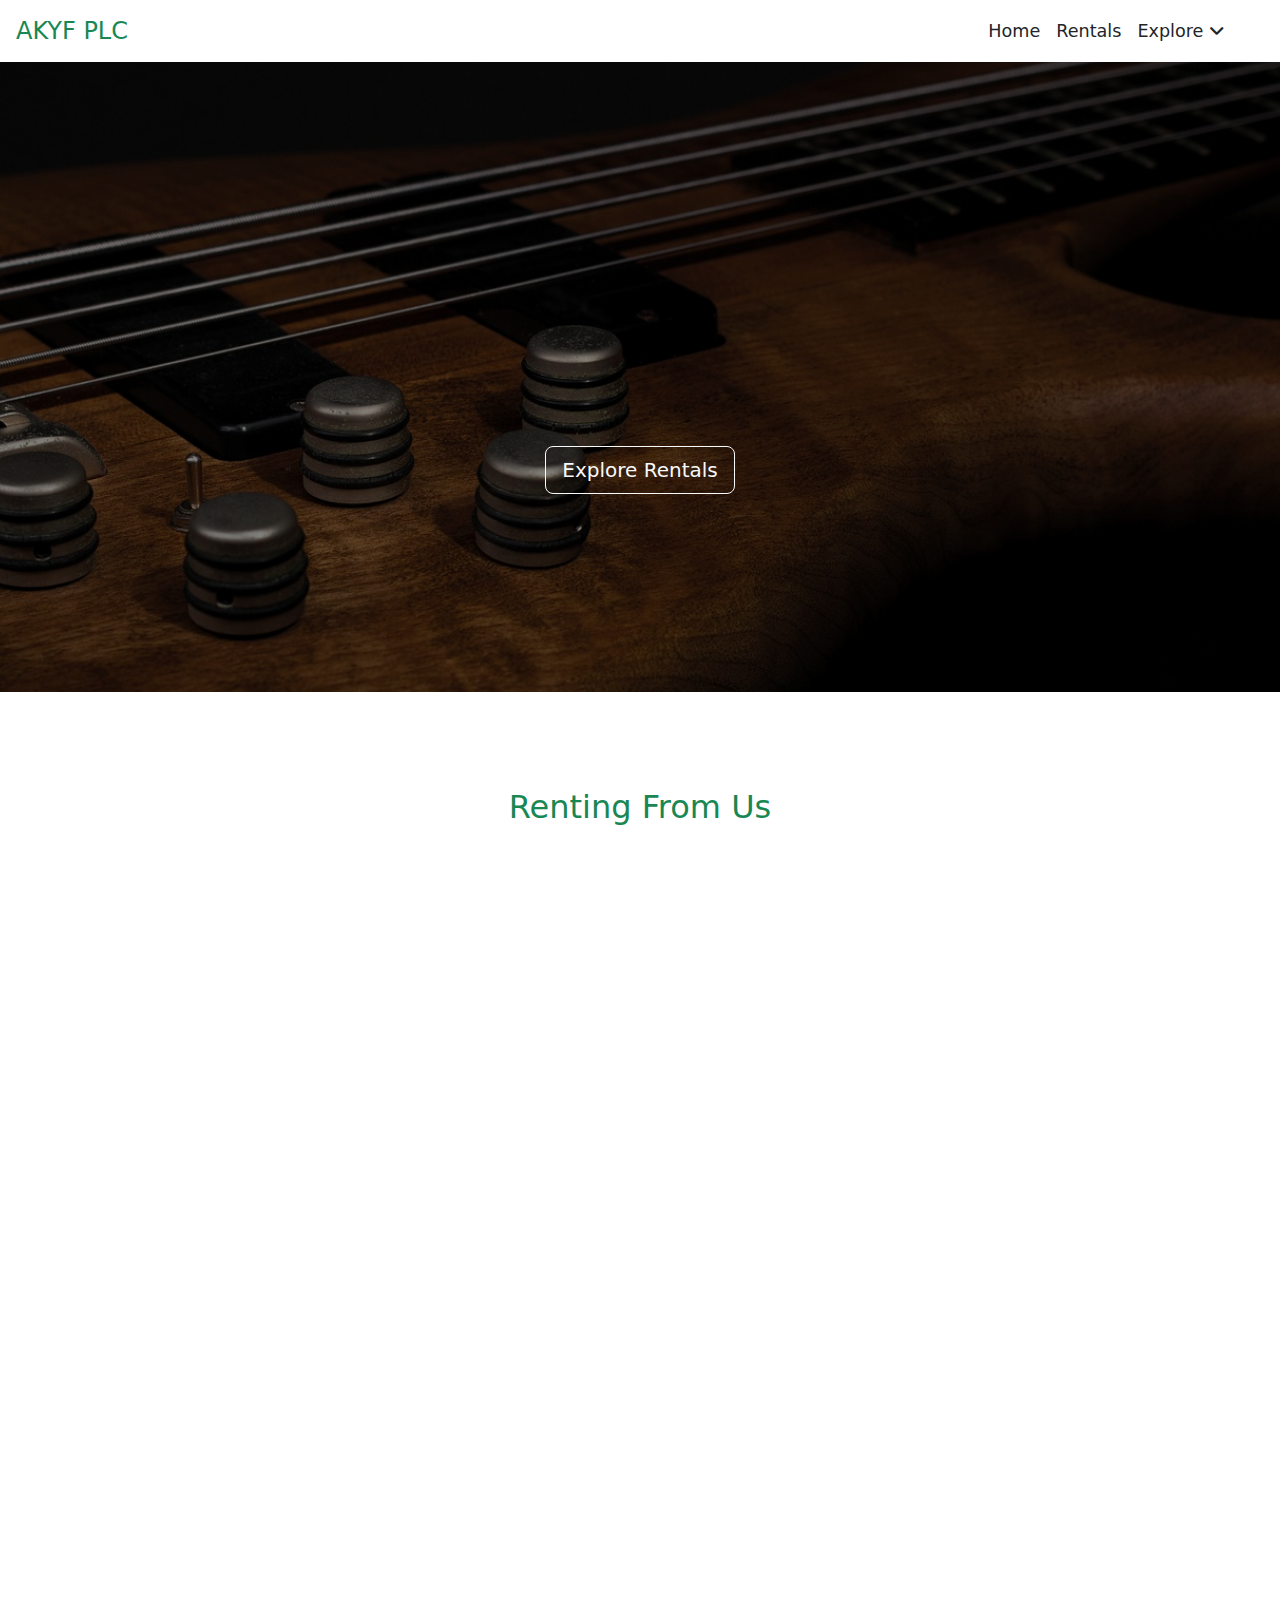
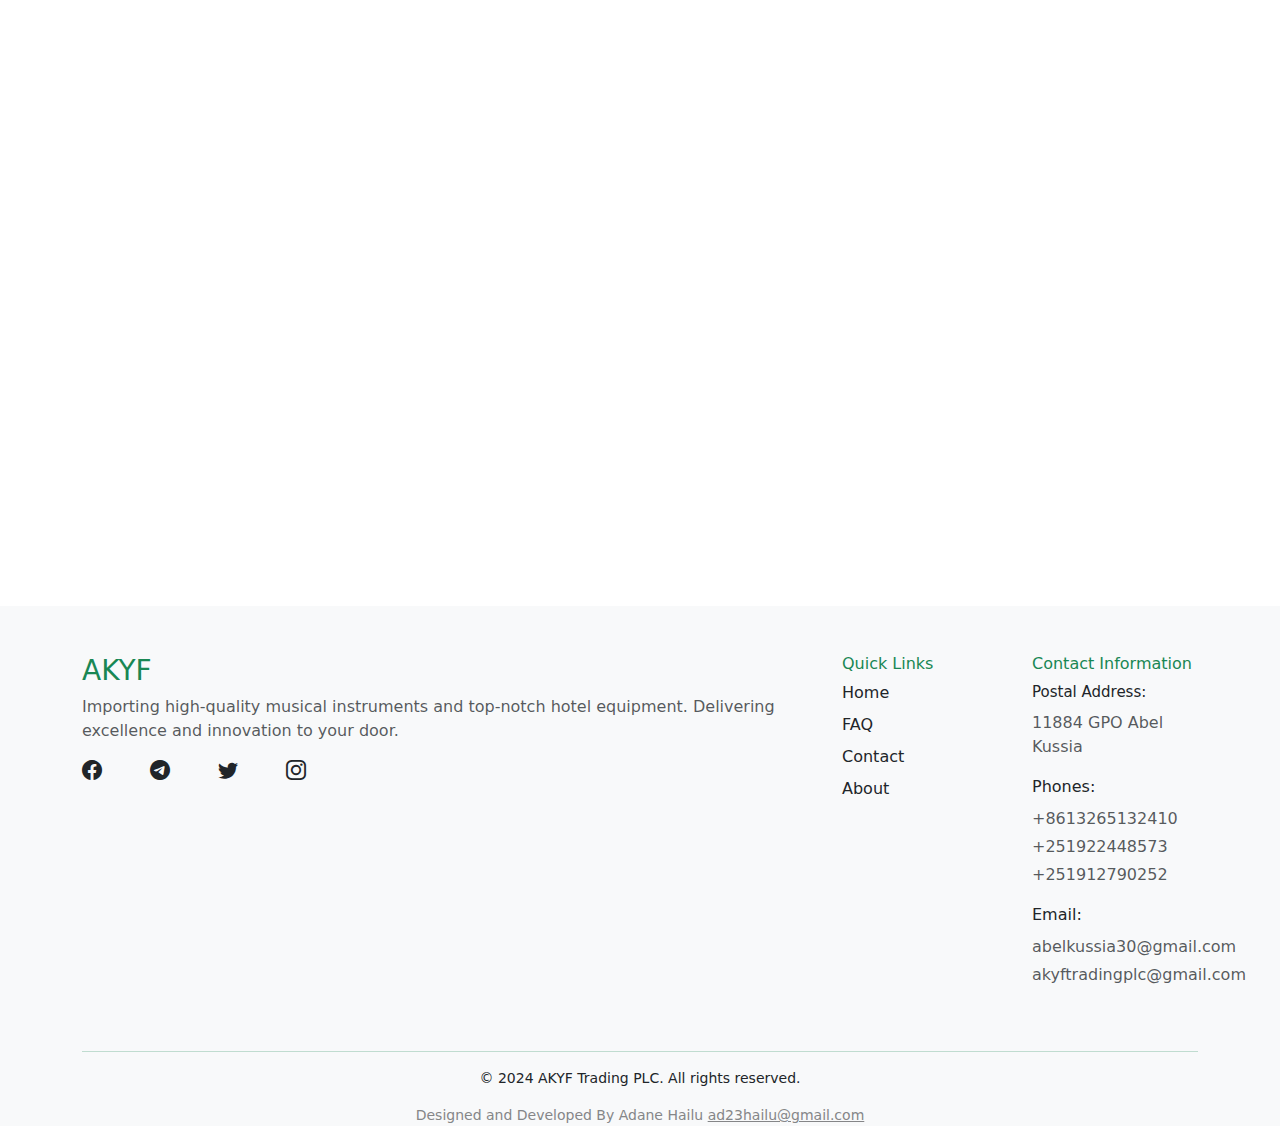
<file: rentals.html>
<!doctype html>
<html lang="en">
    <head>
        <title>Rentals - AKYF </title>
        <link rel="icon" href="imgs/guitar-5895756_640.png" type="image/png">

        <!-- Required meta tags -->
        <meta charset="utf-8" />
        <meta
            name="viewport"
            content="width=device-width, initial-scale=1, shrink-to-fit=no"
        />

        <!-- Bootstrap CSS v5.2.1 -->
        <link rel="stylesheet" href="https://cdnjs.cloudflare.com/ajax/libs/font-awesome/6.4.0/css/all.min.css">
        <link href="https://cdn.jsdelivr.net/npm/bootstrap@5.3.0/dist/css/bootstrap.min.css" rel="stylesheet">
        <link rel="stylesheet" href="https://cdnjs.cloudflare.com/ajax/libs/animate.css/4.1.1/animate.min.css">
        <link rel="stylesheet" href="https://cdn.jsdelivr.net/npm/bootstrap-icons@1.11.3/font/bootstrap-icons.min.css">
    
        <link rel="stylesheet" href="https://cdnjs.cloudflare.com/ajax/libs/animate.css/4.1.1/animate.min.css">
        <link rel="stylesheet" href="css/rentals.css">

        <!-- Swiper CSS -->
        <link rel="stylesheet" href="https://cdn.jsdelivr.net/npm/swiper@9/swiper-bundle.min.css" />

        <!-- Swiper JS -->
        <script src="https://cdn.jsdelivr.net/npm/swiper@9/swiper-bundle.min.js"></script>


    </head>

    <body>
      
         <!-- Navbar -->
         <nav class="navbar navbar-expand-sm navbar-white bg-white">
            <a class="navbar-brand text-success px-3 lead" href="index">AKYF PLC</a>
            <button
                class="navbar-toggler"
                type="button"
                data-bs-toggle="collapse"
                data-bs-target="#collapsibleNavId"
                aria-controls="collapsibleNavId"
                aria-expanded="false"
                aria-label="Toggle navigation">
                <span class="navbar-toggler-icon"></span>
            </button>
            <div class="collapse navbar-collapse slide-in" id="collapsibleNavId">
                <ul class="navbar-nav ms-auto mt-2 mt-lg-0  px-lg-5">
                    <li class="nav-item">
                        <a class="nav-link text-dark active" href="index" aria-current="page"><i class="px-4 fas fa-home d-lg-none"></i>Home <span class="visually-hidden">(current)</span></a>
                    </li>
                    <li class="nav-item">
                        <a class="nav-link text-dark" href="rentals"><i class="px-4 fas fa-guitar d-lg-none"></i>Rentals</a>
                    </li>
                    <li class="nav-item d-lg-none">
                        <a class="nav-link text-dark" href="services"><i class="px-4 fas fa-wrench"></i>Services</a>
                    </li>
                    <li class="nav-item d-lg-none">
                        <a class="nav-link text-dark" href="contact"><i class="px-4 fas fa-envelope"></i>Contact</a>
                    </li>
                    <li class="nav-item d-lg-none">
                        <a class="nav-link text-dark" href="about_us"><i class="px-4 fas fa-info-circle"></i>About</a>
                    </li>
                    <li class="nav-item d-lg-none">
                        <a class="nav-link text-dark" href="faq"><i class="px-4 fas fa-question-circle"></i> FAQ</a>
                    </li>
                    <li class="nav-item dropdown drop-hide">
                        <a class="nav-link dropdown-toggle text-dark" href="#" id="informationDropdown" role="button" data-bs-toggle="dropdown" aria-expanded="false">
                            Explore <i class="fas fa-angle-down" id="dropdownIcon"></i>
                        </a>
                        <ul class="dropdown-menu" aria-labelledby="informationDropdown">
                            <li><a class="dropdown-item" href="services">Services</a></li>
                            <li><a class="dropdown-item" href="contact">Contact</a></li>
                            <li><a class="dropdown-item" href="about_us">About</a></li>
                            <li><a class="dropdown-item" href="faq">FAQ</a></li>
                        </ul>
                    </li>
                </ul>
            </div>
        </nav>

            <section class="hero position-relative">
            <div class="position-absolute top-0 start-0 w-100 h-100 d-flex justify-content-center align-items-center hero-background" style="background-image: url('imgs/carousel/guitar-2646826_1280.jpg');">
                <div class="overlay"></div>
                <div class="container text-center text-light">
                    <h1 id="typed-output" class="display-4 fw-bold animate__animated animate__fadeInDown">Thinking About Renting An Instrument?</h1>
                    <p id="tagline" class="lead animate__animated animate__fadeInUp ">Explore our extensive collection of musical instruments and accessories available for rent</p>
                    <a href="#instrument_rent" class="btn btn-outline-light btn-lg mt-5 animate__animated animate__fadeInUp">Explore Rentals</a>
                </div>
            </div>
        </section>
        
        <section class="hidden" id="rent">
            <div class="container">
                <h2 class="text-center text-success py-lg-5 py-3 mt-5 mt-3">Renting From Us </h2>
                <div class="row row-cols-1 row-cols-md-3  g-4 mb-5 pb-lg-5 hidden">
                    <div class="col shadow">
                        <div class="mb-3 p-4">
                            <div class="mb-2 d-flex flex-row align-items-start">
                                <i class="fas fa-drum fa-2x text-success"></i>
                                <h5 class="px-3 text-dark">Instrument Quality Assurance</h5>
                            </div>
                            <p>
                                We ensure that all our instruments are in good condition and are properly maintained. We also offer a
                                30-day warranty on all our rentals.
                            </p>
                        </div>
                    </div>
                    <div class="col shadow">
                        <div class="mb-3 p-4">
                            <div class="mb-2 d-flex flex-row align-items-start">
                                 <i class="fas fa-shield fa-2x text-success"></i>
                                <h5 class="px-3 text-dark">Swift Instrument Repair and Replacement</h5>
                            </div>
                            <p>
                                We offer swift instrument repair and replacement services to ensure that our customers are always
                                satisfied with their rentals.
                            </p>
                        </div>
                    </div>
                    <div class="col shadow">
                        <div class="mb-3 p-4">
                            <div class="mb-2 d-flex flex-row align-items-start">
                                 <i class="fas fa-arrows-rotate fa-2x text-success"></i>
                                <h5 class="px-3 text-dark">Pay Only for What You Use</h5>
                            </div>
                            <p>
                                We offer flexible rental plans that allow you to pay only for what you use. This means that
                                you can rent an instrument for as long as you need it, and you will only be charged for the time
                                 you have it until it arrives back to us.
                            </p>
                        </div>
                    </div>
                </div>
            </div>

        </section>
        
        <section class="hidden" id="instrument_rent">
        <div class="container-fluid my-4 bg-light">
            <div class="row">
                <div class="col-md-4 py-5">
                    <h2 class="text-success px-3">
                        Instrument Rentals </h2>
                        <p class="px-3  text-justify mt-4">
                            Renting an instrument from AKYF means you're renting a best-in-class, 
                            educator-approved instrument. We inspect each instrument to ensure it's in perfect condition.
                        </p>
                        <a href="contact" class="btn btn-outline-success mx-3">Contact Us</a>
                </div>
            <div class="col-md-8 py-5">
            <!-- Swiper -->
            <div class="swiper">
                <div class="swiper-wrapper">
                    <!-- Slide 1 -->
                    <div class="swiper-slide">
                        <div class="card pt-lg-5 pt-4">
                            <img src="imgs/music instruments/drum_golden.png" class="card-img-top" alt="Drum">
                            <div class="card-body text-center">
                                <h5 class="card-subtitle">Drums</h5>
                            </div>
                        </div>
                    </div>
                    <div class="swiper-slide">
                        <div class="card">
                            <img src="imgs/music instruments/guitar.png" class="card-img-top" alt="Guitar">
                            <div class="card-body text-center">
                                <h5 class="card-subtitle">Guitar</h5>
                            </div>
                        </div>
                    </div>
                   
                    <div class="swiper-slide">
                        <div class="card p-lg-4">
                            <img src="imgs/music instruments/trumpet.png" class="card-img-top pt-lg-3" alt="Trumpet">
                            <div class="card-body text-center">
                                <h5 class="card-subtitle">Trumpet</h5>
                            </div>
                        </div>
                    </div>
                    <div class="swiper-slide">
                        <div class="card pt-lg-4">
                            <img src="imgs/music instruments/keywithstand.png" class="card-img-top pt-5" alt="Key&Stand" >
                            <div class="card-body text-center">
                                <h5 class="card-subtitle">Key&Stand</h5>
                            </div>
                        </div>
                    </div>
                  
                    <div class="swiper-slide">
                        <div class="card">
                            <img src="imgs/music instruments/saxophone.jpg" class="card-img-top sax" alt="Saxophone">
                            <div class="card-body text-center">
                                <h5 class="card-subtitle">Saxophone</h5>
                            </div>
                        </div>
                    </div>
                    <div class="swiper-slide">
                        <div class="card">
                            <img src="imgs/music instruments/bass.png" class="card-img-top" alt="Bass">
                            <div class="card-body text-center">
                                <h5 class="card-subtitle">Bass</h5>
                            </div>
                        </div>
                    </div>
                    <div class="swiper-slide">
                        <div class="card">
                            <img src="imgs/music instruments/speakers.png" class="card-img-top" alt="Speaker">
                            <div class="card-body text-center">
                                <h5 class="card-subtitle">Speakers</h5>
                            </div>
                        </div>
                    </div>
                    <div class="swiper-slide">
                        <div class="card">
                            <img src="imgs/music instruments/microphone.png" class="card-img-top" alt="Microphone">
                            <div class="card-body text-center">
                                <h5 class="card-subtitle">Microphones</h5>
                            </div>
                        </div>
                    </div>
                    <div class="swiper-slide">
                        <div class="card">
                            <img src="imgs/music instruments/mixerbig.png" class="card-img-top" alt="Mixer">
                            <div class="card-body text-center">
                                <h5 class="card-subtitle">Mixers</h5>
                            </div>
                        </div>
                    </div>
                    <div class="swiper-slide">
                        <div class="card pt-lg-5 pt-4 px-lg-2">
                            <img src="imgs/music instruments/bongos.png" class="card-img-top pt-5 mt-lg-5" alt="Mixer">
                            <div class="card-body text-center">
                                <h5 class="card-subtitle">Percusions</h5>
                            </div>
                        </div>
                    </div>


                </div>
                <!-- Add Pagination -->
                <div class="swiper-pagination text-dark"></div>
                <!-- Add Navigation -->
                <div class="swiper-button-next text-dark"></div>
                <div class="swiper-button-prev text-dark"></div>
                </div><!--swiper ends-->
            
                </div>
            </div>
        </div>
        </section>

        <!-- FAQ -->
        <section class="hidden" id="faq">
        <div class="container my-5 pt-5">
            <h2 class="text-center mb-4 text-success">Frequently Asked Questions</h2>
            <div class="accordion" id="faqAccordion">
                <div class="accordion-item">
                    <h2 class="accordion-header" id="headingOne">
                        <button class="accordion-button collapsed" type="button" data-bs-toggle="collapse" data-bs-target="#collapseOne" aria-expanded="false" aria-controls="collapseOne">
                            How does rental process work?
                        </button>
                    </h2>
                    <div id="collapseOne" class="accordion-collapse collapse" aria-labelledby="headingOne" data-bs-parent="#faqAccordion">
                        <div class="accordion-body">
                            The rental process is simple: choose your instrument. Then,
                            contact us via email or phone to arrange payment and pick-up or delivery. Enjoy your rental and return the items at the end of the rental period.
                        </div>
                    </div>
                </div>
                <div class="accordion-item">
                    <h2 class="accordion-header" id="headingTwo">
                        <button class="accordion-button collapsed" type="button" data-bs-toggle="collapse" data-bs-target="#collapseTwo" aria-expanded="false" aria-controls="collapseTwo">
                            Can I extend my rental period?
                        </button>
                    </h2>
                    <div id="collapseTwo" class="accordion-collapse collapse" aria-labelledby="headingTwo" data-bs-parent="#faqAccordion">
                        <div class="accordion-body">
                            Yes, you can extend your rental period. Simply contact us before your current rental period ends, and we will assist you with the extension process.
                        </div>
                    </div>
                </div>
                <div class="accordion-item">
                    <h2 class="accordion-header" id="headingThree">
                        <button class="accordion-button collapsed" type="button" data-bs-toggle="collapse" data-bs-target="#collapseThree" aria-expanded="false" aria-controls="collapseThree">
                            What if the instrument gets damaged?
                        </button>
                    </h2>
                    <div id="collapseThree" class="accordion-collapse collapse" aria-labelledby="headingThree" data-bs-parent="#faqAccordion">
                        <div class="accordion-body">
                            If the instrument gets damaged, please inform us immediately. We will assess the damage and provide you with repair options. Depending on the extent of the damage, there may be repair charges.
                        </div>
                    </div>
                </div>
                <div class="accordion-item">
                    <h2 class="accordion-header" id="headingFour">
                        <button class="accordion-button collapsed" type="button" data-bs-toggle="collapse" data-bs-target="#collapseFour" aria-expanded="false" aria-controls="collapseFour">
                            Is there any guarantee when shopping for an instrument?
                        </button>
                    </h2>
                    <div id="collapseFour" class="accordion-collapse collapse" aria-labelledby="headingFour" data-bs-parent="#faqAccordion">
                        <div class="accordion-body">
                            Yes, we offer a guarantee on all our instruments. If you encounter any issues within the guarantee period, please contact us, and we will provide repair or replacement options as necessary.
                        </div>
                    </div>
                </div>
            </div>

            </div>
        </div>
        </section>

        <button id="backToTopBtn" class="btn" title="Go to top"><i class="fas fa-chevron-up"></i></button>

        <footer class="text-dark pt-5 mt-5 bg-light">
            <div class="container">
                <div class="row">
                    <div class="col-md-8">
                        <h3 class="text-success">AKYF</h3>
                        <p class="text-muted">
                            Importing high-quality musical instruments and top-notch hotel equipment. Delivering excellence and innovation to your door.
                        </p>
                        <ul class="list-unstyled d-flex">
                            <li><a href="#" class="text-dark"><i class="bi bi-facebook fa-lg icons"></i></a></li>
                            <li class="ms-5"><a href="#" class="text-dark"><i class="bi bi-telegram fa-lg icons"></i></a></li>
                            <li class="ms-5"><a href="#" class="text-dark"><i class="bi bi-twitter fa-lg icons"></i></a></li>
                            <li class="ms-5"><a href="#" class="text-dark"><i class="bi bi-instagram fa-lg icons"></i></a></li>
                        </ul>
                    </div>
                    <div class="col-md-2 mb-4">
                        <h6 class="text-success">Quick Links</h6>
                        <ul class="list-unstyled text-muted">
                            <li><a href="index" class="link-dark text-decoration-none mb-2 d-block icons">Home</a></li>
                            <li><a href="faq" class="link-dark text-decoration-none mb-2 d-block icons">FAQ</a></li>
                            <li><a href="contact" class="link-dark text-decoration-none mb-2 d-block icons">Contact</a></li>
                            <li><a href="about_us" class="link-dark text-decoration-none mb-2 d-block icons">About</a></li>
                        </ul>
                    </div>
                    <div class="col-md-2 mb-4">
                        <h6 class="text-success">Contact Information</h6>
                        <ul class="list-unstyled">
                            <li>
                                <p class="mb-2" style="font-size: 15px;">Postal Address:</p>
                                <p class="mb-3 text-muted">11884 GPO Abel Kussia</p>
                            </li>
                            <li>
                                <p class="mb-2">Phones:</p>
                                <p class="mb-1 text-muted">+8613265132410</p>
                                <p class="mb-1 text-muted">+251922448573</p>
                                <p class="mb-3 text-muted">+251912790252</p>
                            </li>
                            <li>
                                <p class="mb-2">Email:</p>
                                <p class="mb-1 text-muted">abelkussia30@gmail.com</p>
                                <p class="mb-0 text-muted">akyftradingplc@gmail.com</p>
                            </li>
                        </ul>
                    </div>
                </div>
                <hr class="mt-4 text-success">
                <p class="text-center small mb-0">© 2024 AKYF Trading PLC. All rights reserved.</p>
                <p class="text-center small mb-0 mt-3" style="color: rgb(133, 134, 136);">Designed and Developed By Adane Hailu <a class="contact_me" style="color: rgb(133, 134, 136); cursor: pointer;"> ad23hailu@gmail.com</a> </p>
            </div>
        </footer>
        <script>
            document.addEventListener('DOMContentLoaded', function () {
                var swiper = new Swiper('.swiper', {
                    slidesPerView: 3,
                    spaceBetween: 10,
                    loop: true,
                    pagination: {
                        el: '.swiper-pagination',
                        clickable: true,
                    },
                    navigation: {
                        nextEl: '.swiper-button-next',
                        prevEl: '.swiper-button-prev',
                    },
                });



            var taglineElement = document.querySelector('#tagline');
            setTimeout(function(){
                taglineElement.classList.remove('d-none');
            }, 1000)
            });
        </script>
    <script src="js/typed.min.js"></script>
    <script src="js/toggle_nav_icon.js"></script>        
    <script src="js/slideUp.js"></script>    
    <script src="https://cdn.jsdelivr.net/npm/@popperjs/core@2.11.7/dist/umd/popper.min.js"></script>
    <script src="https://cdn.jsdelivr.net/npm/bootstrap@5.3.0/dist/js/bootstrap.min.js"></script>

    </body>
</html>
</file>
<file: css/index.css>
body {
    overflow-x: hidden;
}

/* Navbar Styles */
.navbar {
    transition: background-color 0.3s ease;
    z-index: 1050; /* High z-index to ensure it appears above other content */
}

.navbar-brand {
    font-size: 1.5rem;
    transition: color 0.3s ease;
}

.navbar-brand:hover {
    color: #218838 !important;
}

.nav-link {
    font-size: 1.1rem;
    transition: color 0.3s ease;
}

.nav-link:hover {
    color: #218838 !important;
}

.navbar-toggler {
    border: none;
    transition: transform 0.3s ease;
    z-index: 1051; /* Higher z-index for the toggle button */
}

.navbar-toggler:focus {
    outline: none;
    transform: rotate(90deg);
}

.dropdown:hover .dropdown-menu {
    display: block;
}

#informationDropdown::after {
    display: none;
}

/* Hero Section Styles */
.hero-section {
    position: relative;
    height: 50vh;
    margin-bottom: 8rem;
}

.hero-content {
    position: absolute;
    top: 50%;
    left: 50%;
    transform: translate(-50%, -50%);
    text-align: center;
    color: white;
    z-index: 2;
}

.hero-title {
    font-size: 1.5rem;
    margin-bottom: 4rem;
    animation: fadeInDown 1.5s ease-in-out;
    padding-left: 100px;
}

.hero-carousel {
    height: 60vh;
}

.hero-carousel img {
    height: 100%;
    object-fit: cover;
    filter: brightness(60%);
}

.hero-btn {
    font-size: 1.25rem;
    padding: 0.75rem 1.5rem;
    border-radius: 0.5rem;
    text-decoration: none;
    transition: background 0.3s, transform 0.3s;
    box-shadow: 0px 4px 15px rgba(0, 0, 0, 0.2);
    animation: pulseButton 2s infinite;
}

.hero-btn:hover {
    transform: scale(1.05);
}

/* Keyframes */
@keyframes pulseButton {
    0% {
        transform: scale(1);
    }
    50% {
        transform: scale(1.05);
    }
    100% {
        transform: scale(1);
    }
}

@keyframes blink {
    0% { opacity: 1; }
    50% { opacity: 0; }
    100% { opacity: 1; }
}

@keyframes fadeInDown {
    from {
        opacity: 0;
        transform: translateY(-20px);
    }
    to {
        opacity: 1;
        transform: translateY(0);
    }
}

@keyframes slideInUp {
    from {
        transform: translateY(50px);
        opacity: 0;
    }
    to {
        transform: translateY(0);
        opacity: 1;
    }
}

/* Utility Classes */
.text-justify {
    text-align: justify;
}

.hidden {
    opacity: 0;
    transform: translateY(50px);
}

.fadeInUp {
    animation: slideInUp 0.8s ease-out forwards;
}

/* Carousel Styles */
.carousel-item img {
    height: 60vh;
    object-fit: cover;
}

.card-img-top {
    object-fit: cover;
}

.carousel-item .card-img-top {
    object-fit: cover;
}

.carousel-control-prev-icon,
.carousel-control-next-icon {
    background-color: rgba(0, 0, 0, 0.5); 
    border-radius: 50%;
    padding: 10px;
}

/* Link Hover Styles */
.link-light:hover {
    color: #218838 !important;
}

.icons:hover {
    color: #218838 !important;
}

/* Back to Top Button */
#backToTopBtn {
    display: none; 
    position: fixed; 
    bottom: 20px;
    right: 5px; 
    z-index: 99; 
    font-size: 18px; 
    border: none; 
    outline: none; 
    color: white; 
    cursor: pointer;
    padding: 15px; 
    border-radius: 10px;
    background-color: #217f88;
}

#backToTopBtn:hover {
    background-color: #095e66;
}

/* Small Screen Responsiveness */
@media (max-width: 767px) {
    .hero-section {
        position: relative;
        height: 50vh;
    }
    .hero-content {
        position: absolute;
        top: 60%;
        transform: translate(-50%, -50%);
        width: 100%;
        z-index: 2;
    }
    .hero-title {
        padding-left: 30px !important;
    }
    #typed-output {
        font-size: 1.1rem;
        text-align: center;
        font-weight: 300;
    }
    .hero-carousel {
        height: 100vh;
    }
    .collapse {
        padding-left: 20px;
    }
    .navbar-collapse.slide-in {
        position: fixed;
        top: 0;
        right: 0;
        height: 100%;
        width: 75%; /* Adjust width as needed */
        background: #f8f9fa; /* Background color */
        box-shadow: 0 0 10px rgba(0, 0, 0, 0.2); /* Optional shadow */
        transform: translateX(100%);
        transition: transform 0.3s ease-in-out;
    }
    .navbar-collapse.show.slide-in {
        transform: translateX(0);
    }
    .drop-hide {
        display: none;
    }
    #backToTopBtn {
        right: 25px;
    }
}
</file>
<file: css/style.css>
.navbar {
    transition: background-color 0.3s ease;
    z-index: 1050; /* High z-index to ensure it appears above other content */
    position: relative;

}
.navbar-brand {
    font-size: 1.5rem;
    transition: color 0.3s ease;
}

.navbar-brand:hover {
    color: #218838 !important;
}

.nav-link {
    font-size: 1.1rem;
    transition: color 0.3s ease;
}

.nav-link:hover {
    color: #218838 !important;
}

.navbar-toggler {
    border: none;
    transition: transform 0.3s ease;
    z-index: 1051; /* Higher z-index for the toggle button */

}

.navbar-toggler:focus {
    outline: none;
    transform: rotate(90deg);
}

.dropdown:hover .dropdown-menu {
    display: block;
}
#informationDropdown::after {
    display: none;
}


.text-justify {
    text-align: justify;
}


/* Animation for content appearing from the bottom */
@keyframes slideInUp {
    from {
        transform: translateY(50px);
        opacity: 0;
    }
    to {
        transform: translateY(0);
        opacity: 1;
    }
}

.fadeInUp {
    animation: slideInUp .8s ease-out forwards;
}

/* Initially hide the elements */
.hidden {
    opacity: 0;
    transform: translateY(50px);
}

.link-light:hover{
    color: #218838 !important;
}
.icons:hover{
    color: #218838 !important;
}

#backToTopBtn {
    display: none; 
    position: fixed; 
    bottom: 20px;
    right: 5px; 
    z-index: 99; 
    font-size: 18px; 
    border: none; 
    outline: none; 
    color: white; 
    cursor: pointer;
    padding: 15px; 
    border-radius: 10px;
    background-color: #217f88;

}

#backToTopBtn:hover {
    background-color: #095e66;
}


/* handling for small screens */

@media (max-width: 767px) {
    .hero-section {
        position: relative;
        height: 50vh;
    }
    .hero-title {
        font-size: 2rem;
        font-weight: bold;
    }
    .hero-content {
        position: absolute;
        top: 60%;
        transform: translate(-50%, -50%);
        width: 100%;
        z-index: 2;
    }
    #typed-output{
        font-size: 1.1rem;
        text-align: center;
        font-weight: 300;
    }
    .hero-carousel {
        height: 100vh;
    }
    .collapse{
        padding-left: 20px;
    }
    .navbar-collapse.slide-in {
        position: fixed;
        top: 0;
        right: 0;
        height: 100%;
        width: 75%; /* Adjust width as needed */
        background: #f8f9fa; /* Background color */
        box-shadow: 0 0 10px rgba(0, 0, 0, 0.2); /* Optional shadow */
        transform: translateX(100%);
        transition: transform 0.3s ease-in-out;
    }

    .navbar-collapse.show.slide-in {
        transform: translateX(0);
    }

    .navbar-toggler {
        z-index: 1000; /* Ensure it appears above the overlay */
    }
    .drop-hide{
        display: none;
    }
    
}
</file>
<file: css/rentals.css>
body{
    overflow-x: hidden;
}
.navbar {
    transition: background-color 0.3s ease;
    z-index: 1050; /* High z-index to ensure it appears above other content */

}

.navbar-brand {
    font-size: 1.5rem;
    transition: color 0.3s ease;
}

.navbar-brand:hover {
    color: #218838 !important;
}

.nav-link {
    font-size: 1.1rem;
    transition: color 0.3s ease;
}

.nav-link:hover {
    color: #218838 !important;
}

.navbar-toggler {
    border: none;
    transition: transform 0.3s ease;
    z-index: 1051; /* High z-index to ensure it appears above other content */

}

.navbar-toggler:focus {
    outline: none;
    transform: rotate(90deg);
}

.dropdown:hover .dropdown-menu {
    display: block;
}
#informationDropdown::after {
    display: none;
}


#typed-output {
    font-size: 3rem;
    margin-bottom: 1rem;
    opacity: 0;
    transition: ease-in .5s;
}

#tagline {
    font-size: 1.8rem;
    opacity: 0;
    padding-left: 200px !important;
    padding-right: 200px !important;
    transition: ease-in .9s;
    position: absolute;
}
.hero {
    height: 70vh;
    overflow: hidden; 
  }
  
  .hero-background {
    background-image: url('imgs/carousel/guitar-2646826_1280.jpg');
    background-size: cover;
    background-position: center;
    background-attachment: fixed;
    position: absolute; /* Position the background image */
    top: 0;
    left: 0;
    width: 100%;
    height: 100%;
    z-index: 1; 
  }
  
  .overlay {
    position: absolute;
    top: 0;
    left: 0;
    width: 100%;
    height: 100%;
    background: rgba(0, 0, 0, 0.5);
    z-index: 2; /* Overlay should be above the background */
  }
  
  .hero .container { 
    position: relative; 
    z-index: 3; /* Content container should be above the overlay */
  } 
  
  .hero h1, 
  .hero p {
    animation-duration: 1.5s;
  }
  
  .hero .btn {
    animation-duration: 2s;
    margin-top: 7rem !important; 
  }
  
  .hero .btn:hover {
    transform: scale(1.05);
    transition: transform 0.3s ease-in-out;
  }
  
.text-justify {
    text-align: justify;
}

.swiper {
    width: 100%;
    height: 400px; /* Adjust height as needed */
}
.swiper .card{
    height: 100%;
}
.swiper-slide {
    display: flex;
    align-items: center;
    justify-content: center;
}

/* Animation for content appearing from the bottom */
@keyframes slideInUp {
    from {
        transform: translateY(50px);
        opacity: 0;
    }
    to {
        transform: translateY(0);
        opacity: 1;
    }
}

.fadeInUp {
    animation: slideInUp .8s ease-out forwards;
}

/* Initially hide the elements */
.hidden {
    opacity: 0;
    transform: translateY(50px);
}

.link-light:hover{
    color: #218838 !important;
}
.icons:hover{
    color: #218838 !important;
}

#backToTopBtn {
    display: none; 
    position: fixed; 
    bottom: 20px;
    right: 5px; 
    z-index: 99; 
    font-size: 18px; 
    border: none; 
    outline: none; 
    color: white; 
    cursor: pointer;
    padding: 15px; 
    border-radius: 10px;
    background-color: #217f88;

}

#backToTopBtn:hover {
    background-color: #095e66;
}


/* on small screens */
@media (max-width: 767.98px) {
    .hero{
        height: 50vh;
    }
    #typed-output{
        font-size: 1.8rem;
    }
    #tagline{
        font-size: 1rem;
        opacity: 0;
        padding-left: 50px !important;
        padding-right: 50px !important;

    }

    .swiper{
        height: 200px !important;
    }
    .collapse{
        padding-left: 20px;
    }
    .navbar-collapse.slide-in {
        position: fixed;
        top: 0;
        right: 0;
        height: 100%;
        width: 75%; /* Adjust width as needed */
        background: #f8f9fa; /* Background color */
        box-shadow: 0 0 10px rgba(0, 0, 0, 0.2); /* Optional shadow */
        transform: translateX(100%);
        transition: transform 0.3s ease-in-out;
    }

    .navbar-collapse.show.slide-in {
        transform: translateX(0);
    }

    .navbar-toggler {
        z-index: 1000; /* Ensure it appears above the overlay */
    }
    .drop-hide{
        display: none;
    }
    .fadeInUp {
        animation: slideInUp .8s ease-out forwards;
    }
    .hidden {
        opacity: 0;
        transform: translateY(50px);
    }
    .card-subtitle{
        font-size: .8rem !important;
    }
}
</file>
